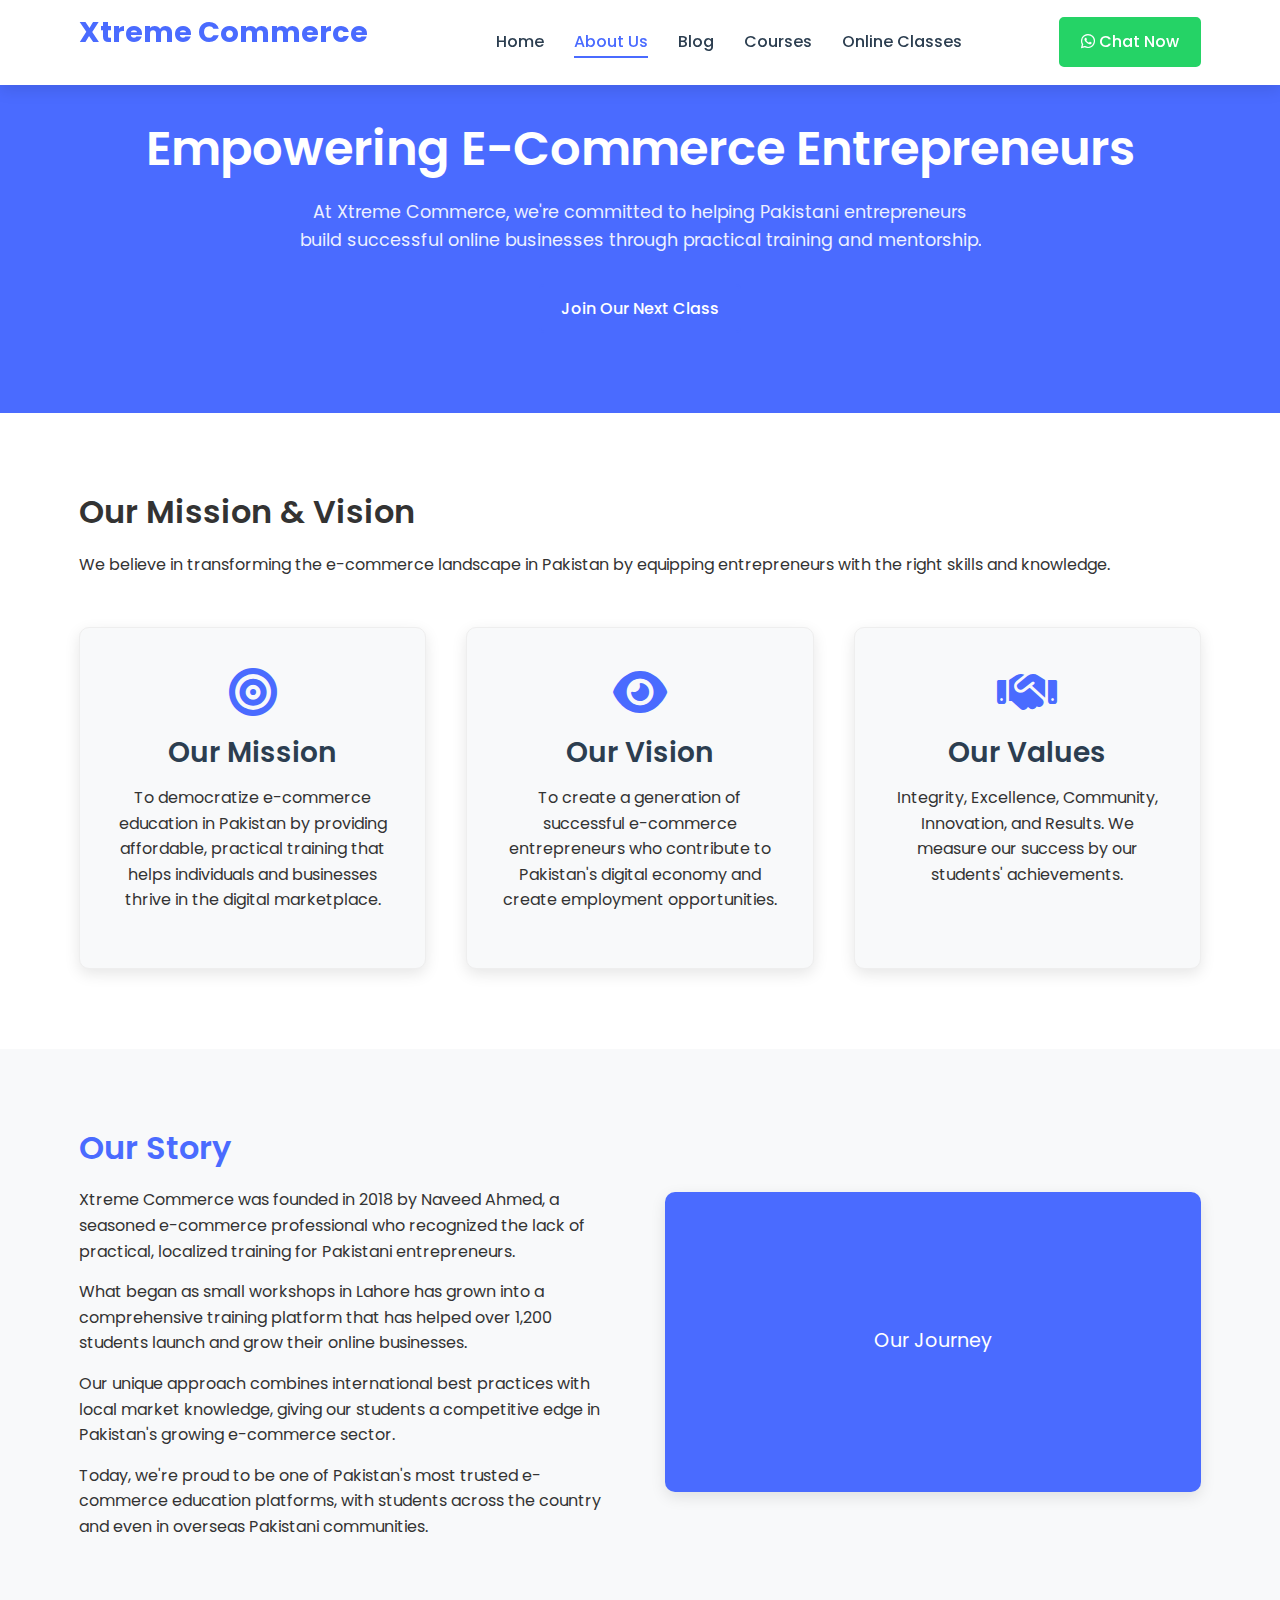
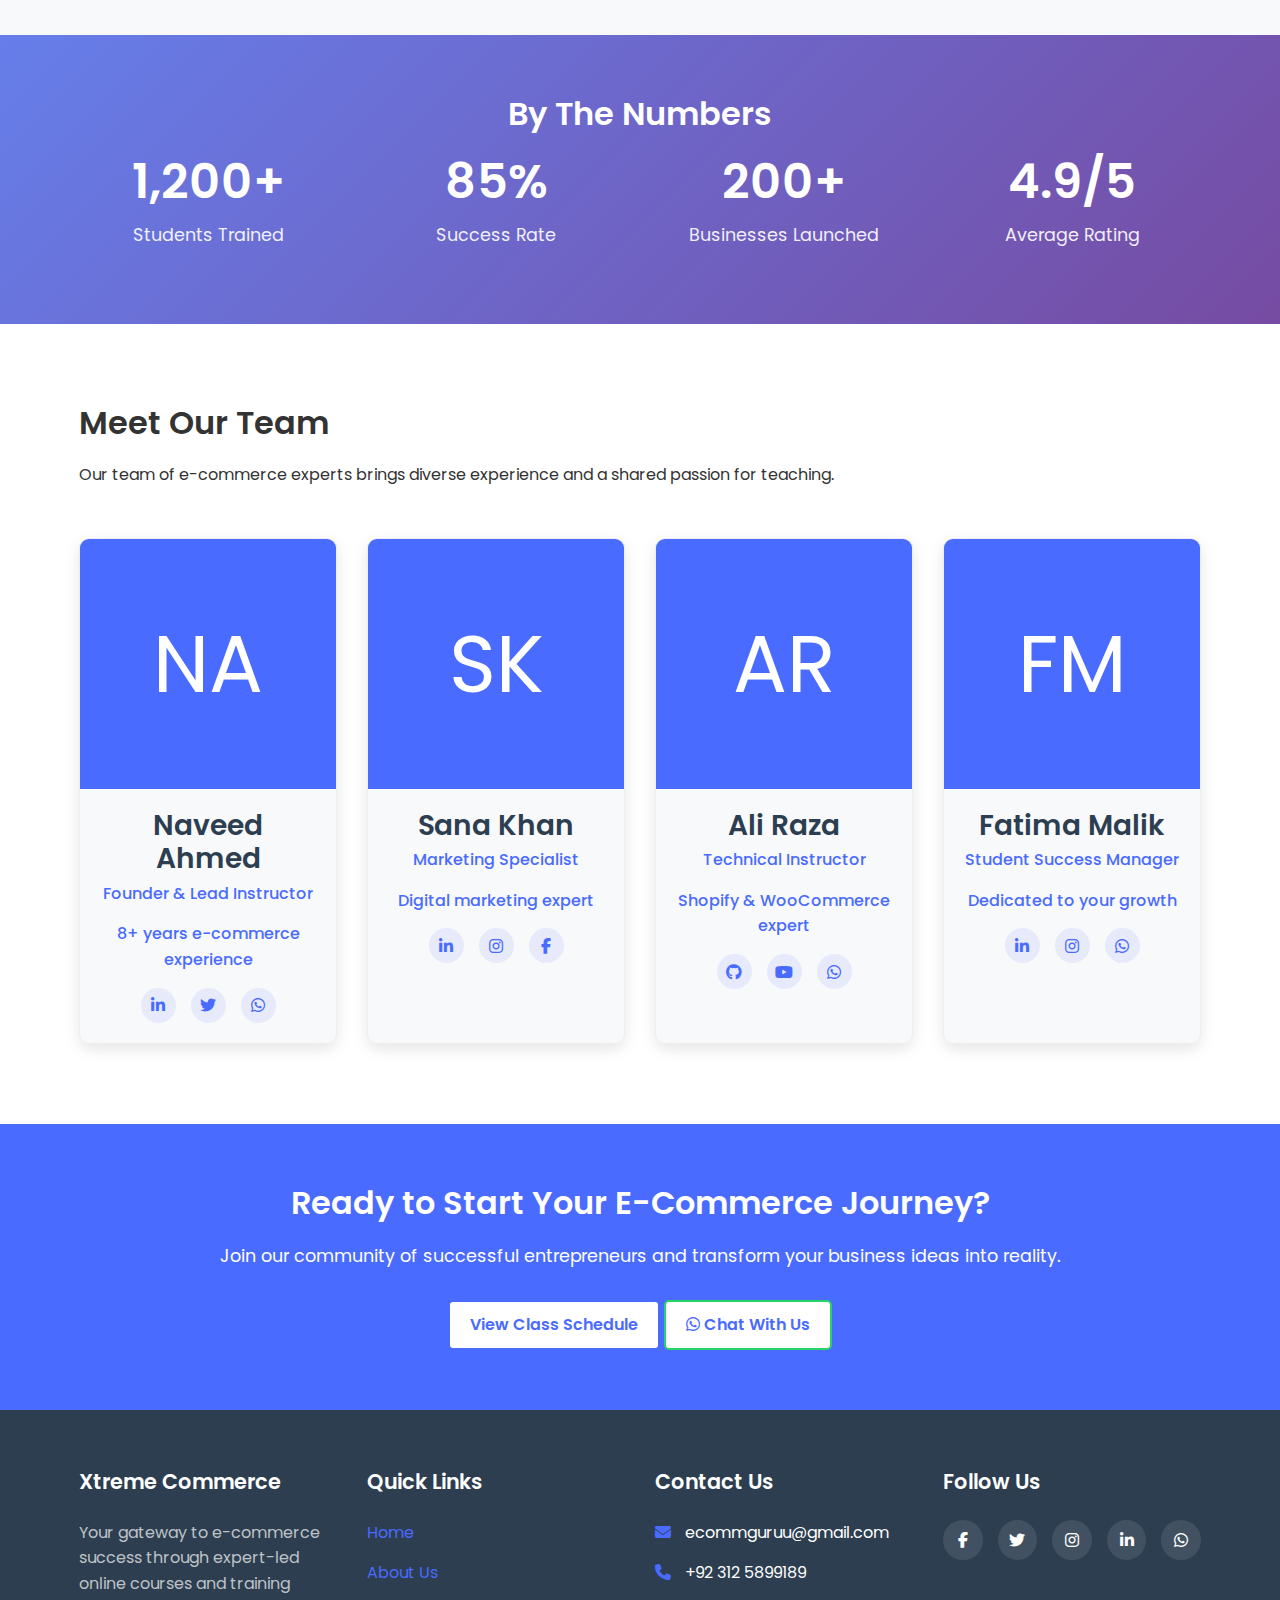
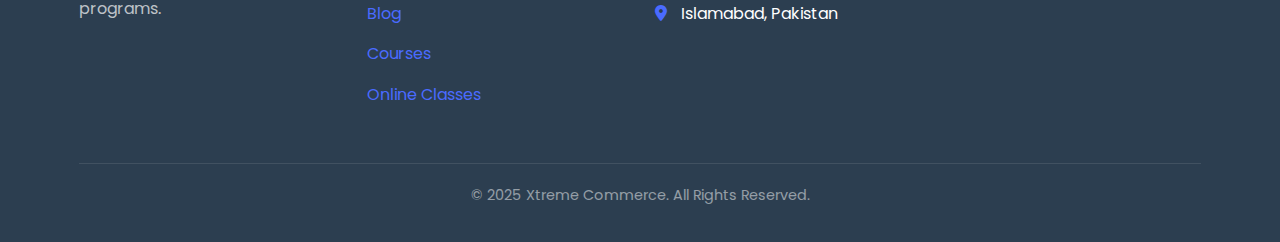
<file: about.html>
<!DOCTYPE html>
<html lang="en">
<head>
    <meta charset="UTF-8">
    <meta name="viewport" content="width=device-width, initial-scale=1.0">
    <title>About Us - Xtreme Commerce</title>
    <link rel="stylesheet" href="https://cdnjs.cloudflare.com/ajax/libs/font-awesome/6.4.0/css/all.min.css">
    <link href="https://fonts.googleapis.com/css2?family=Poppins:wght@300;400;500;600;700&display=swap" rel="stylesheet">
    <link rel="stylesheet" href="css/style.css">
    <style>
        /* About Page Specific Styles */
        .about-hero {
            background: var(--primary-color);
            color: var(--white);
            text-align: center;
            padding: 120px 0 80px;
        }
        
        .about-hero h1 {
            font-size: 3rem;
            margin-bottom: 20px;
        }
        
        .about-hero p {
            max-width: 700px;
            margin: 0 auto 30px;
            font-size: 1.1rem;
            opacity: 0.9;
        }
        
        .mission-vision {
            background-color: var(--white);
            padding: 80px 0;
        }
        
        .mv-grid {
            display: grid;
            grid-template-columns: repeat(auto-fit, minmax(300px, 1fr));
            gap: 40px;
            margin-top: 50px;
        }
        
        .mv-card {
            background-color: #f8f9fa;
            padding: 40px 30px;
            border-radius: 10px;
            box-shadow: var(--box-shadow);
            text-align: center;
            transition: var(--transition);
            border: 1px solid #eee;
        }
        
        .mv-card:hover {
            transform: translateY(-10px);
        }
        
        .mv-card i {
            font-size: 3rem;
            color: var(--primary-color);
            margin-bottom: 20px;
        }
        
        .mv-card h3 {
            color: var(--dark-color);
            margin-bottom: 15px;
        }
        
        .story-section {
            background-color: #f8f9fa;
            padding: 80px 0;
        }
        
        .story-content {
            display: grid;
            grid-template-columns: 1fr 1fr;
            gap: 50px;
            align-items: center;
        }
        
        .story-text h2 {
            color: var(--primary-color);
            margin-bottom: 20px;
        }
        
        .story-placeholder {
            background: var(--primary-color);
            color: white;
            height: 300px;
            border-radius: 10px;
            display: flex;
            align-items: center;
            justify-content: center;
            font-size: 1.2rem;
            box-shadow: var(--box-shadow);
        }
        
        .team-section {
            padding: 80px 0;
            background-color: var(--white);
        }
        
        .team-grid {
            display: grid;
            grid-template-columns: repeat(auto-fit, minmax(250px, 1fr));
            gap: 30px;
            margin-top: 50px;
        }
        
        .team-card {
            background-color: #f8f9fa;
            border-radius: 10px;
            overflow: hidden;
            box-shadow: var(--box-shadow);
            transition: var(--transition);
            border: 1px solid #eee;
        }
        
        .team-card:hover {
            transform: translateY(-10px);
        }
        
        .team-placeholder {
            height: 250px;
            background: var(--primary-color);
            color: white;
            display: flex;
            align-items: center;
            justify-content: center;
            font-size: 5rem;
        }
        
        .team-info {
            padding: 20px;
            text-align: center;
        }
        
        .team-info h3 {
            color: var(--dark-color);
            margin-bottom: 5px;
        }
        
        .team-info p {
            color: var(--primary-color);
            font-weight: 500;
            margin-bottom: 15px;
        }
        
        .team-social {
            display: flex;
            justify-content: center;
            gap: 15px;
        }
        
        .team-social a {
            width: 35px;
            height: 35px;
            border-radius: 50%;
            background: rgba(74, 107, 255, 0.1);
            color: var(--primary-color);
            display: flex;
            align-items: center;
            justify-content: center;
            transition: var(--transition);
        }
        
        .team-social a:hover {
            background: var(--primary-color);
            color: var(--white);
        }
        
        .stats-section {
            background: linear-gradient(135deg, #667eea 0%, #764ba2 100%);
            color: var(--white);
            padding: 60px 0;
            text-align: center;
        }
        
        .stats-grid {
            display: grid;
            grid-template-columns: repeat(auto-fit, minmax(200px, 1fr));
            gap: 30px;
        }
        
        .stat-card h3 {
            font-size: 3rem;
            margin-bottom: 10px;
        }
        
        .stat-card p {
            font-size: 1.1rem;
            opacity: 0.9;
        }
        
        @media (max-width: 992px) {
            .story-content {
                grid-template-columns: 1fr;
            }
            
            .story-placeholder {
                order: -1;
                max-width: 500px;
                margin: 0 auto;
            }
        }
        
        @media (max-width: 768px) {
            .about-hero h1 {
                font-size: 2.5rem;
            }
            
            .mv-grid {
                gap: 20px;
            }
            
            .team-grid {
                grid-template-columns: repeat(auto-fit, minmax(200px, 1fr));
            }
        }
    </style>
</head>
<body>
    <header>
        <div class="container">
            <div class="logo">
                <h1>Xtreme Commerce</h1>
            </div>
            <nav>
                <ul>
                    <li><a href="index.html">Home</a></li>
                    <li><a href="about.html" class="active">About Us</a></li>
                    <li><a href="blog.html">Blog</a></li>
                    <li><a href="courses.html">Courses</a></li>
                    <li><a href="classes.html">Online Classes</a></li>
                </ul>
            </nav>
            <div class="cta-button">
                <a href="https://wa.me/923125899189" class="btn whatsapp-btn">
                    <i class="fab fa-whatsapp"></i> Chat Now
                </a>
            </div>
        </div>
    </header>

    <section class="about-hero">
        <div class="container">
            <h1>Empowering E-Commerce Entrepreneurs</h1>
            <p>At Xtreme Commerce, we're committed to helping Pakistani entrepreneurs build successful online businesses through practical training and mentorship.</p>
            <a href="classes.html" class="btn primary-btn">Join Our Next Class</a>
        </div>
    </section>

    <section class="mission-vision">
        <div class="container">
            <div class="section-header">
                <h2 class="text-center">Our Mission & Vision</h2>
                <p class="text-center">We believe in transforming the e-commerce landscape in Pakistan by equipping entrepreneurs with the right skills and knowledge.</p>
            </div>
            <div class="mv-grid">
                <div class="mv-card">
                    <i class="fas fa-bullseye"></i>
                    <h3>Our Mission</h3>
                    <p>To democratize e-commerce education in Pakistan by providing affordable, practical training that helps individuals and businesses thrive in the digital marketplace.</p>
                </div>
                <div class="mv-card">
                    <i class="fas fa-eye"></i>
                    <h3>Our Vision</h3>
                    <p>To create a generation of successful e-commerce entrepreneurs who contribute to Pakistan's digital economy and create employment opportunities.</p>
                </div>
                <div class="mv-card">
                    <i class="fas fa-handshake"></i>
                    <h3>Our Values</h3>
                    <p>Integrity, Excellence, Community, Innovation, and Results. We measure our success by our students' achievements.</p>
                </div>
            </div>
        </div>
    </section>

    <section class="story-section">
        <div class="container">
            <div class="story-content">
                <div class="story-text">
                    <h2>Our Story</h2>
                    <p>Xtreme Commerce was founded in 2018 by Naveed Ahmed, a seasoned e-commerce professional who recognized the lack of practical, localized training for Pakistani entrepreneurs.</p>
                    <p>What began as small workshops in Lahore has grown into a comprehensive training platform that has helped over 1,200 students launch and grow their online businesses.</p>
                    <p>Our unique approach combines international best practices with local market knowledge, giving our students a competitive edge in Pakistan's growing e-commerce sector.</p>
                    <p>Today, we're proud to be one of Pakistan's most trusted e-commerce education platforms, with students across the country and even in overseas Pakistani communities.</p>
                </div>
                <div class="story-placeholder">
                    <div>Our Journey</div>
                </div>
            </div>
        </div>
    </section>

    <section class="stats-section">
        <div class="container">
            <h2 class="text-center">By The Numbers</h2>
            <div class="stats-grid">
                <div class="stat-card">
                    <h3>1,200+</h3>
                    <p>Students Trained</p>
                </div>
                <div class="stat-card">
                    <h3>85%</h3>
                    <p>Success Rate</p>
                </div>
                <div class="stat-card">
                    <h3>200+</h3>
                    <p>Businesses Launched</p>
                </div>
                <div class="stat-card">
                    <h3>4.9/5</h3>
                    <p>Average Rating</p>
                </div>
            </div>
        </div>
    </section>

    <section class="team-section">
        <div class="container">
            <div class="section-header">
                <h2 class="text-center">Meet Our Team</h2>
                <p class="text-center">Our team of e-commerce experts brings diverse experience and a shared passion for teaching.</p>
            </div>
            <div class="team-grid">
                <div class="team-card">
                    <div class="team-placeholder">
                        NA
                    </div>
                    <div class="team-info">
                        <h3>Naveed Ahmed</h3>
                        <p>Founder & Lead Instructor</p>
                        <p>8+ years e-commerce experience</p>
                        <div class="team-social">
                            <a href="#"><i class="fab fa-linkedin-in"></i></a>
                            <a href="#"><i class="fab fa-twitter"></i></a>
                            <a href="https://wa.me/923125899189"><i class="fab fa-whatsapp"></i></a>
                        </div>
                    </div>
                </div>
                <div class="team-card">
                    <div class="team-placeholder">
                        SK
                    </div>
                    <div class="team-info">
                        <h3>Sana Khan</h3>
                        <p>Marketing Specialist</p>
                        <p>Digital marketing expert</p>
                        <div class="team-social">
                            <a href="#"><i class="fab fa-linkedin-in"></i></a>
                            <a href="#"><i class="fab fa-instagram"></i></a>
                            <a href="#"><i class="fab fa-facebook-f"></i></a>
                        </div>
                    </div>
                </div>
                <div class="team-card">
                    <div class="team-placeholder">
                        AR
                    </div>
                    <div class="team-info">
                        <h3>Ali Raza</h3>
                        <p>Technical Instructor</p>
                        <p>Shopify & WooCommerce expert</p>
                        <div class="team-social">
                            <a href="#"><i class="fab fa-github"></i></a>
                            <a href="#"><i class="fab fa-youtube"></i></a>
                            <a href="#"><i class="fab fa-whatsapp"></i></a>
                        </div>
                    </div>
                </div>
                <div class="team-card">
                    <div class="team-placeholder">
                        FM
                    </div>
                    <div class="team-info">
                        <h3>Fatima Malik</h3>
                        <p>Student Success Manager</p>
                        <p>Dedicated to your growth</p>
                        <div class="team-social">
                            <a href="#"><i class="fab fa-linkedin-in"></i></a>
                            <a href="#"><i class="fab fa-instagram"></i></a>
                            <a href="#"><i class="fab fa-whatsapp"></i></a>
                        </div>
                    </div>
                </div>
            </div>
        </div>
    </section>

    <section class="cta-section">
        <div class="container">
            <h2>Ready to Start Your E-Commerce Journey?</h2>
            <p>Join our community of successful entrepreneurs and transform your business ideas into reality.</p>
            <div class="cta-buttons">
                <a href="classes.html" class="btn primary-btn">View Class Schedule</a>
                <a href="https://wa.me/923125899189" class="btn whatsapp-btn">
                    <i class="fab fa-whatsapp"></i> Chat With Us
                </a>
            </div>
        </div>
    </section>

    <footer>
        <div class="container">
            <div class="footer-grid">
                <div class="footer-col">
                    <h3>Xtreme Commerce</h3>
                    <p>Your gateway to e-commerce success through expert-led online courses and training programs.</p>
                </div>
                <div class="footer-col">
                    <h3>Quick Links</h3>
                    <ul>
                        <li><a href="index.html">Home</a></li>
                        <li><a href="about.html">About Us</a></li>
                        <li><a href="blog.html">Blog</a></li>
                        <li><a href="courses.html">Courses</a></li>
                        <li><a href="classes.html">Online Classes</a></li>
                    </ul>
                </div>
                <div class="footer-col">
                    <h3>Contact Us</h3>
                    <ul>
                        <li><i class="fas fa-envelope"></i> ecommguruu@gmail.com</li>
                        <li><i class="fas fa-phone"></i> +92 312 5899189</li>
                        <li><i class="fas fa-map-marker-alt"></i> Islamabad, Pakistan</li>
                    </ul>
                </div>
                <div class="footer-col">
                    <h3>Follow Us</h3>
                    <div class="social-links">
                        <a href="#"><i class="fab fa-facebook-f"></i></a>
                        <a href="#"><i class="fab fa-twitter"></i></a>
                        <a href="#"><i class="fab fa-instagram"></i></a>
                        <a href="#"><i class="fab fa-linkedin-in"></i></a>
                        <a href="https://wa.me/923125899189"><i class="fab fa-whatsapp"></i></a>
                    </div>
                </div>
            </div>
            <div class="footer-bottom">
                <p>&copy; 2025 Xtreme Commerce. All Rights Reserved.</p>
            </div>
        </div>
    </footer>

    <script src="js/script.js"></script>
</body>
</html>
</file>
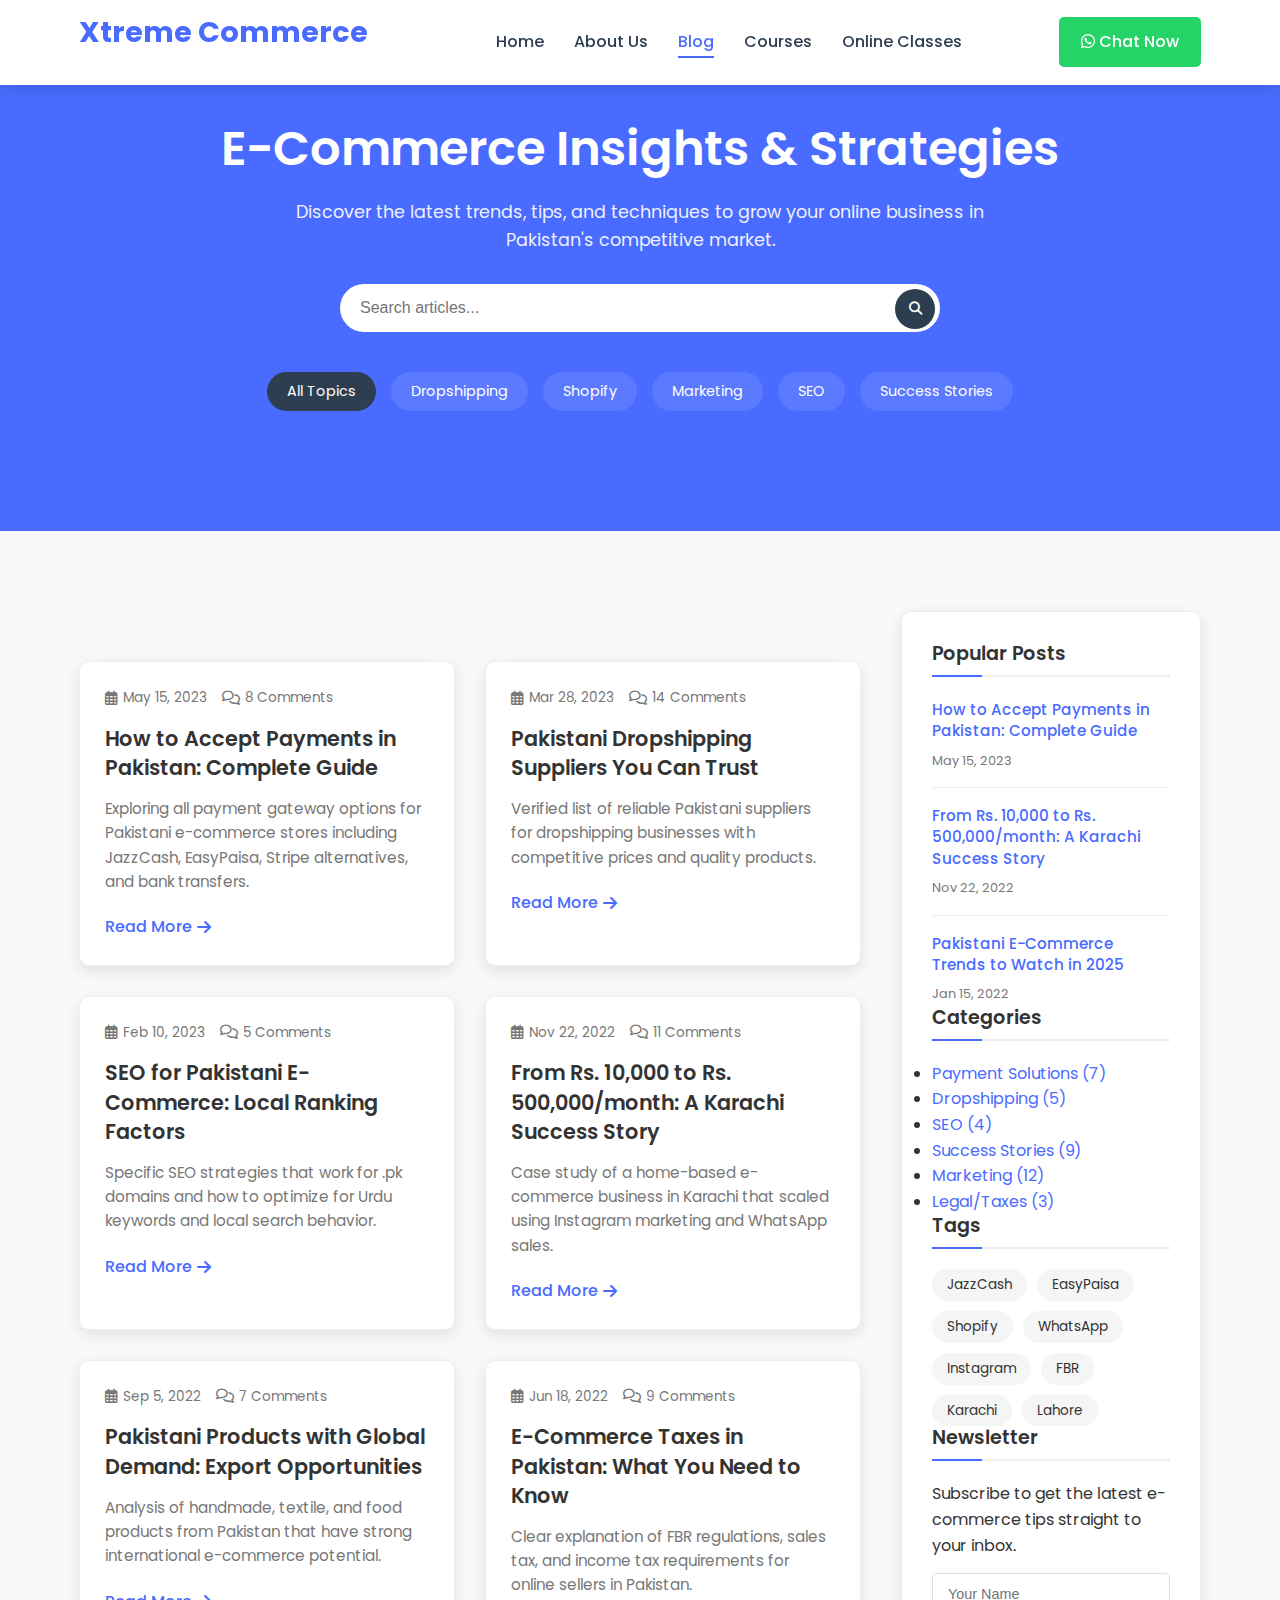
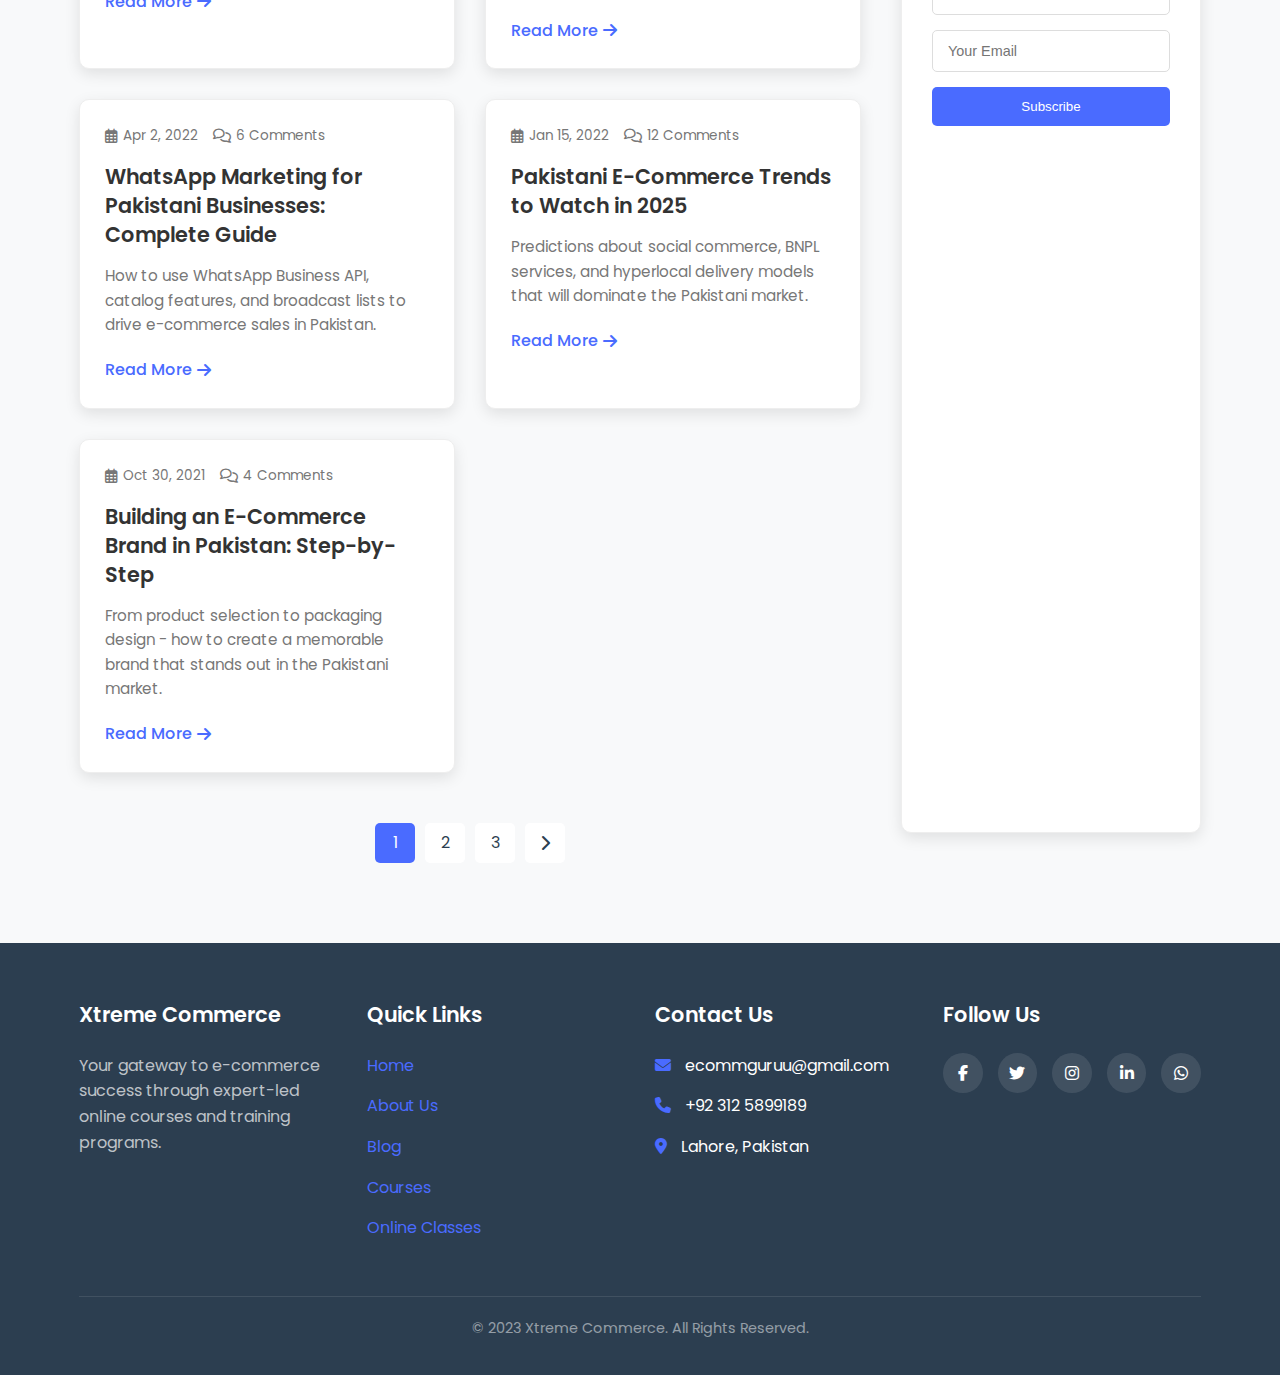
<file: blog.html>
<!DOCTYPE html>
<html lang="en">
<head>
    <meta charset="UTF-8">
    <meta name="viewport" content="width=device-width, initial-scale=1.0">
    <title>E-Commerce Blog - Xtreme Commerce</title>
    <link rel="stylesheet" href="https://cdnjs.cloudflare.com/ajax/libs/font-awesome/6.4.0/css/all.min.css">
    <link href="https://fonts.googleapis.com/css2?family=Poppins:wght@300;400;500;600;700&display=swap" rel="stylesheet">
    <link rel="stylesheet" href="css/style.css">
    <style>
        /* Blog Page Specific Styles */
        .blog-hero {
            background: var(--primary-color);
            color: var(--white);
            text-align: center;
            padding: 120px 0 80px;
        }
        
        .blog-hero h1 {
            font-size: 3rem;
            margin-bottom: 20px;
        }
        
        .blog-hero p {
            max-width: 700px;
            margin: 0 auto 30px;
            font-size: 1.1rem;
            opacity: 0.9;
        }
        
        .blog-search {
            max-width: 600px;
            margin: 0 auto;
            position: relative;
        }
        
        .blog-search input {
            width: 100%;
            padding: 15px 20px;
            border-radius: 50px;
            border: none;
            font-size: 1rem;
            padding-right: 50px;
        }
        
        .blog-search button {
            position: absolute;
            right: 5px;
            top: 5px;
            background: var(--dark-color);
            color: white;
            border: none;
            width: 40px;
            height: 40px;
            border-radius: 50%;
            cursor: pointer;
        }
        
        .blog-categories {
            display: flex;
            justify-content: center;
            flex-wrap: wrap;
            gap: 15px;
            margin: 40px 0;
        }
        
        .category-btn {
            padding: 8px 20px;
            background: rgba(255,255,255,0.1);
            color: var(--white);
            border-radius: 50px;
            font-size: 0.9rem;
            transition: var(--transition);
        }
        
        .category-btn:hover, 
        .category-btn.active {
            background: var(--dark-color);
        }
        
        .blog-grid {
            display: grid;
            grid-template-columns: repeat(auto-fill, minmax(350px, 1fr));
            gap: 30px;
            margin: 50px 0;
        }
        
        .blog-card {
            background: var(--white);
            border-radius: 10px;
            overflow: hidden;
            box-shadow: var(--box-shadow);
            transition: var(--transition);
            border: 1px solid #eee;
        }
        
        .blog-card:hover {
            transform: translateY(-10px);
            box-shadow: 0 15px 30px rgba(0,0,0,0.1);
        }
        
        .blog-content {
            padding: 25px;
        }
        
        .blog-meta {
            display: flex;
            align-items: center;
            margin-bottom: 15px;
            font-size: 0.85rem;
            color: var(--text-light);
        }
        
        .blog-meta span {
            display: flex;
            align-items: center;
            margin-right: 15px;
            cursor: pointer;
        }
        
        .blog-meta i {
            margin-right: 5px;
            font-size: 0.9rem;
        }
        
        .blog-content h3 {
            font-size: 1.3rem;
            margin-bottom: 15px;
            line-height: 1.4;
        }
        
        .blog-content p {
            margin-bottom: 20px;
            color: var(--text-light);
            font-size: 0.95rem;
        }
        
        .read-more {
            display: inline-flex;
            align-items: center;
            color: var(--primary-color);
            font-weight: 500;
            transition: var(--transition);
            cursor: pointer;
        }
        
        .read-more i {
            margin-left: 5px;
            transition: var(--transition);
        }
        
        .read-more:hover {
            color: var(--dark-color);
        }
        
        .read-more:hover i {
            transform: translateX(3px);
        }
        
        .blog-sidebar {
            background: var(--white);
            padding: 30px;
            border-radius: 10px;
            box-shadow: var(--box-shadow);
            margin-bottom: 30px;
            border: 1px solid #eee;
        }
        
        .sidebar-title {
            font-size: 1.2rem;
            margin-bottom: 20px;
            padding-bottom: 10px;
            border-bottom: 2px solid #eee;
            position: relative;
        }
        
        .sidebar-title:after {
            content: '';
            position: absolute;
            bottom: -2px;
            left: 0;
            width: 50px;
            height: 2px;
            background: var(--primary-color);
        }
        
        .popular-posts {
            list-style: none;
            padding: 0;
        }
        
        .popular-post {
            margin-bottom: 15px;
            padding-bottom: 15px;
            border-bottom: 1px solid #eee;
        }
        
        .popular-post:last-child {
            margin-bottom: 0;
            padding-bottom: 0;
            border-bottom: none;
        }
        
        .popular-post-content h4 {
            font-size: 0.95rem;
            margin-bottom: 5px;
            line-height: 1.4;
            cursor: pointer;
        }
        
        .popular-post-content span {
            font-size: 0.8rem;
            color: var(--text-light);
        }
        
        .tags {
            display: flex;
            flex-wrap: wrap;
            gap: 10px;
        }
        
        .tag {
            padding: 5px 15px;
            background: #f5f5f5;
            border-radius: 50px;
            font-size: 0.85rem;
            transition: var(--transition);
            cursor: pointer;
        }
        
        .tag:hover {
            background: var(--primary-color);
            color: var(--white);
        }
        
        .newsletter-form input {
            width: 100%;
            padding: 12px 15px;
            border: 1px solid #ddd;
            border-radius: 5px;
            margin-bottom: 15px;
            font-size: 0.9rem;
        }
        
        .newsletter-form button {
            width: 100%;
            padding: 12px;
            background: var(--primary-color);
            color: var(--white);
            border: none;
            border-radius: 5px;
            cursor: pointer;
            transition: var(--transition);
        }
        
        .newsletter-form button:hover {
            background: var(--dark-color);
        }
        
        .blog-container {
            display: grid;
            grid-template-columns: 1fr 300px;
            gap: 40px;
        }
        
        .pagination {
            display: flex;
            justify-content: center;
            margin-top: 50px;
        }
        
        .page-link {
            width: 40px;
            height: 40px;
            display: flex;
            align-items: center;
            justify-content: center;
            border-radius: 5px;
            margin: 0 5px;
            background: var(--white);
            color: var(--dark-color);
            transition: var(--transition);
        }
        
        .page-link:hover,
        .page-link.active {
            background: var(--primary-color);
            color: var(--white);
        }
        
        /* Popup Styles */
        .popup-overlay {
            position: fixed;
            top: 0;
            left: 0;
            right: 0;
            bottom: 0;
            background: rgba(0,0,0,0.7);
            backdrop-filter: blur(5px);
            z-index: 1000;
            display: none;
            align-items: center;
            justify-content: center;
            padding: 20px;
            overflow-y: auto;
        }
        
        .popup-content {
            background: white;
            max-width: 800px;
            width: 100%;
            border-radius: 10px;
            padding: 30px;
            max-height: 90vh;
            overflow-y: auto;
            position: relative;
        }
        
        .close-popup {
            position: absolute;
            top: 15px;
            right: 15px;
            font-size: 1.5rem;
            cursor: pointer;
            color: var(--text-light);
        }
        
        .popup-content h2 {
            color: var(--primary-color);
            margin-bottom: 20px;
        }
        
        .popup-meta {
            display: flex;
            margin-bottom: 20px;
            color: var(--text-light);
            font-size: 0.9rem;
        }
        
        .popup-meta span {
            margin-right: 20px;
            display: flex;
            align-items: center;
        }
        
        .popup-meta i {
            margin-right: 5px;
        }
        
        .popup-body {
            line-height: 1.7;
            margin-bottom: 30px;
        }
        
        .comments-section {
            margin-top: 40px;
            border-top: 1px solid #eee;
            padding-top: 30px;
        }
        
        .comment {
            margin-bottom: 25px;
            padding-bottom: 25px;
            border-bottom: 1px solid #eee;
        }
        
        .comment:last-child {
            margin-bottom: 0;
            padding-bottom: 0;
            border-bottom: none;
        }
        
        .comment-header {
            display: flex;
            align-items: center;
            margin-bottom: 10px;
        }
        
        .comment-avatar {
            width: 40px;
            height: 40px;
            border-radius: 50%;
            background: var(--primary-color);
            color: white;
            display: flex;
            align-items: center;
            justify-content: center;
            margin-right: 15px;
            font-weight: bold;
        }
        
        .comment-author {
            font-weight: 600;
        }
        
        .comment-date {
            font-size: 0.8rem;
            color: var(--text-light);
            margin-left: 10px;
        }
        
        .comment-text {
            padding-left: 55px;
        }
        
        .comment-form {
            margin-top: 40px;
        }
        
        .comment-form h4 {
            margin-bottom: 20px;
        }
        
        .comment-form textarea {
            width: 100%;
            padding: 15px;
            border: 1px solid #ddd;
            border-radius: 5px;
            margin-bottom: 15px;
            min-height: 100px;
        }
        
        .comment-form button {
            background: var(--primary-color);
            color: white;
            border: none;
            padding: 10px 20px;
            border-radius: 5px;
            cursor: pointer;
        }
        
        @media (max-width: 992px) {
            .blog-container {
                grid-template-columns: 1fr;
            }
            
            .blog-sidebar {
                margin-top: 50px;
            }
        }
        
        @media (max-width: 768px) {
            .blog-hero h1 {
                font-size: 2.5rem;
            }
            
            .blog-grid {
                grid-template-columns: 1fr;
            }
            
            .popup-content {
                padding: 20px;
            }
        }
    </style>
</head>
<body>
    <header>
        <div class="container">
            <div class="logo">
                <h1>Xtreme Commerce</h1>
            </div>
            <nav>
                <ul>
                    <li><a href="index.html">Home</a></li>
                    <li><a href="about.html">About Us</a></li>
                    <li><a href="blog.html" class="active">Blog</a></li>
                    <li><a href="courses.html">Courses</a></li>
                    <li><a href="classes.html">Online Classes</a></li>
                </ul>
            </nav>
            <div class="cta-button">
                <a href="https://wa.me/923125899189" class="btn whatsapp-btn">
                    <i class="fab fa-whatsapp"></i> Chat Now
                </a>
            </div>
        </div>
    </header>

    <section class="blog-hero">
        <div class="container">
            <h1>E-Commerce Insights & Strategies</h1>
            <p>Discover the latest trends, tips, and techniques to grow your online business in Pakistan's competitive market.</p>
            <div class="blog-search">
                <input type="text" placeholder="Search articles...">
                <button type="submit"><i class="fas fa-search"></i></button>
            </div>
            <div class="blog-categories">
                <a href="#" class="category-btn active">All Topics</a>
                <a href="#" class="category-btn">Dropshipping</a>
                <a href="#" class="category-btn">Shopify</a>
                <a href="#" class="category-btn">Marketing</a>
                <a href="#" class="category-btn">SEO</a>
                <a href="#" class="category-btn">Success Stories</a>
            </div>
        </div>
    </section>

    <section class="blog-section">
        <div class="container">
            <div class="blog-container">
                <div class="blog-main">
                    <div class="blog-grid">
                        <!-- Blog Post 1 -->
                        <article class="blog-card" data-id="1">
                            <div class="blog-content">
                                <div class="blog-meta">
                                    <span><i class="far fa-calendar-alt"></i> May 15, 2023</span>
                                    <span class="comment-trigger"><i class="far fa-comments"></i> 8 Comments</span>
                                </div>
                                <h3>How to Accept Payments in Pakistan: Complete Guide</h3>
                                <p>Exploring all payment gateway options for Pakistani e-commerce stores including JazzCash, EasyPaisa, Stripe alternatives, and bank transfers.</p>
                                <span class="read-more">Read More <i class="fas fa-arrow-right"></i></span>
                            </div>
                        </article>
                        
                        <!-- Blog Post 2 -->
                        <article class="blog-card" data-id="2">
                            <div class="blog-content">
                                <div class="blog-meta">
                                    <span><i class="far fa-calendar-alt"></i> Mar 28, 2023</span>
                                    <span class="comment-trigger"><i class="far fa-comments"></i> 14 Comments</span>
                                </div>
                                <h3>Pakistani Dropshipping Suppliers You Can Trust</h3>
                                <p>Verified list of reliable Pakistani suppliers for dropshipping businesses with competitive prices and quality products.</p>
                                <span class="read-more">Read More <i class="fas fa-arrow-right"></i></span>
                            </div>
                        </article>
                        
                        <!-- Blog Post 3 -->
                        <article class="blog-card" data-id="3">
                            <div class="blog-content">
                                <div class="blog-meta">
                                    <span><i class="far fa-calendar-alt"></i> Feb 10, 2023</span>
                                    <span class="comment-trigger"><i class="far fa-comments"></i> 5 Comments</span>
                                </div>
                                <h3>SEO for Pakistani E-Commerce: Local Ranking Factors</h3>
                                <p>Specific SEO strategies that work for .pk domains and how to optimize for Urdu keywords and local search behavior.</p>
                                <span class="read-more">Read More <i class="fas fa-arrow-right"></i></span>
                            </div>
                        </article>
                        
                        <!-- Blog Post 4 -->
                        <article class="blog-card" data-id="4">
                            <div class="blog-content">
                                <div class="blog-meta">
                                    <span><i class="far fa-calendar-alt"></i> Nov 22, 2022</span>
                                    <span class="comment-trigger"><i class="far fa-comments"></i> 11 Comments</span>
                                </div>
                                <h3>From Rs. 10,000 to Rs. 500,000/month: A Karachi Success Story</h3>
                                <p>Case study of a home-based e-commerce business in Karachi that scaled using Instagram marketing and WhatsApp sales.</p>
                                <span class="read-more">Read More <i class="fas fa-arrow-right"></i></span>
                            </div>
                        </article>
                        
                        <!-- Blog Post 5 -->
                        <article class="blog-card" data-id="5">
                            <div class="blog-content">
                                <div class="blog-meta">
                                    <span><i class="far fa-calendar-alt"></i> Sep 5, 2022</span>
                                    <span class="comment-trigger"><i class="far fa-comments"></i> 7 Comments</span>
                                </div>
                                <h3>Pakistani Products with Global Demand: Export Opportunities</h3>
                                <p>Analysis of handmade, textile, and food products from Pakistan that have strong international e-commerce potential.</p>
                                <span class="read-more">Read More <i class="fas fa-arrow-right"></i></span>
                            </div>
                        </article>
                        
                        <!-- Blog Post 6 -->
                        <article class="blog-card" data-id="6">
                            <div class="blog-content">
                                <div class="blog-meta">
                                    <span><i class="far fa-calendar-alt"></i> Jun 18, 2022</span>
                                    <span class="comment-trigger"><i class="far fa-comments"></i> 9 Comments</span>
                                </div>
                                <h3>E-Commerce Taxes in Pakistan: What You Need to Know</h3>
                                <p>Clear explanation of FBR regulations, sales tax, and income tax requirements for online sellers in Pakistan.</p>
                                <span class="read-more">Read More <i class="fas fa-arrow-right"></i></span>
                            </div>
                        </article>
                        
                        <!-- Blog Post 7 -->
                        <article class="blog-card" data-id="7">
                            <div class="blog-content">
                                <div class="blog-meta">
                                    <span><i class="far fa-calendar-alt"></i> Apr 2, 2022</span>
                                    <span class="comment-trigger"><i class="far fa-comments"></i> 6 Comments</span>
                                </div>
                                <h3>WhatsApp Marketing for Pakistani Businesses: Complete Guide</h3>
                                <p>How to use WhatsApp Business API, catalog features, and broadcast lists to drive e-commerce sales in Pakistan.</p>
                                <span class="read-more">Read More <i class="fas fa-arrow-right"></i></span>
                            </div>
                        </article>
                        
                        <!-- Blog Post 8 -->
                        <article class="blog-card" data-id="8">
                            <div class="blog-content">
                                <div class="blog-meta">
                                    <span><i class="far fa-calendar-alt"></i> Jan 15, 2022</span>
                                    <span class="comment-trigger"><i class="far fa-comments"></i> 12 Comments</span>
                                </div>
                                <h3>Pakistani E-Commerce Trends to Watch in 2025</h3>
                                <p>Predictions about social commerce, BNPL services, and hyperlocal delivery models that will dominate the Pakistani market.</p>
                                <span class="read-more">Read More <i class="fas fa-arrow-right"></i></span>
                            </div>
                        </article>
                        
                        <!-- Blog Post 9 -->
                        <article class="blog-card" data-id="9">
                            <div class="blog-content">
                                <div class="blog-meta">
                                    <span><i class="far fa-calendar-alt"></i> Oct 30, 2021</span>
                                    <span class="comment-trigger"><i class="far fa-comments"></i> 4 Comments</span>
                                </div>
                                <h3>Building an E-Commerce Brand in Pakistan: Step-by-Step</h3>
                                <p>From product selection to packaging design - how to create a memorable brand that stands out in the Pakistani market.</p>
                                <span class="read-more">Read More <i class="fas fa-arrow-right"></i></span>
                            </div>
                        </article>
                    </div>
                    
                    <div class="pagination">
                        <a href="#" class="page-link active">1</a>
                        <a href="#" class="page-link">2</a>
                        <a href="#" class="page-link">3</a>
                        <a href="#" class="page-link"><i class="fas fa-chevron-right"></i></a>
                    </div>
                </div>
                
                <aside class="blog-sidebar">
                    <div class="sidebar-widget">
                        <h3 class="sidebar-title">Popular Posts</h3>
                        <ul class="popular-posts">
                            <li class="popular-post" data-id="1">
                                <div class="popular-post-content">
                                    <h4 class="read-more">How to Accept Payments in Pakistan: Complete Guide</h4>
                                    <span>May 15, 2023</span>
                                </div>
                            </li>
                            <li class="popular-post" data-id="4">
                                <div class="popular-post-content">
                                    <h4 class="read-more">From Rs. 10,000 to Rs. 500,000/month: A Karachi Success Story</h4>
                                    <span>Nov 22, 2022</span>
                                </div>
                            </li>
                            <li class="popular-post" data-id="8">
                                <div class="popular-post-content">
                                    <h4 class="read-more">Pakistani E-Commerce Trends to Watch in 2025</h4>
                                    <span>Jan 15, 2022</span>
                                </div>
                            </li>
                        </ul>
                    </div>
                    
                    <div class="sidebar-widget">
                        <h3 class="sidebar-title">Categories</h3>
                        <ul class="sidebar-categories">
                            <li><a href="#">Payment Solutions <span>(7)</span></a></li>
                            <li><a href="#">Dropshipping <span>(5)</span></a></li>
                            <li><a href="#">SEO <span>(4)</span></a></li>
                            <li><a href="#">Success Stories <span>(9)</span></a></li>
                            <li><a href="#">Marketing <span>(12)</span></a></li>
                            <li><a href="#">Legal/Taxes <span>(3)</span></a></li>
                        </ul>
                    </div>
                    
                    <div class="sidebar-widget">
                        <h3 class="sidebar-title">Tags</h3>
                        <div class="tags">
                            <span class="tag">JazzCash</span>
                            <span class="tag">EasyPaisa</span>
                            <span class="tag">Shopify</span>
                            <span class="tag">WhatsApp</span>
                            <span class="tag">Instagram</span>
                            <span class="tag">FBR</span>
                            <span class="tag">Karachi</span>
                            <span class="tag">Lahore</span>
                        </div>
                    </div>
                    
                    <div class="sidebar-widget">
                        <h3 class="sidebar-title">Newsletter</h3>
                        <p>Subscribe to get the latest e-commerce tips straight to your inbox.</p>
                        <form class="newsletter-form">
                            <input type="text" placeholder="Your Name">
                            <input type="email" placeholder="Your Email">
                            <button type="submit">Subscribe</button>
                        </form>
                    </div>
                </aside>
            </div>
        </div>
    </section>

    <!-- Blog Popup -->
    <div class="popup-overlay" id="blogPopup">
        <div class="popup-content">
            <span class="close-popup">&times;</span>
            <h2 id="popup-title">How to Accept Payments in Pakistan: Complete Guide</h2>
            <div class="popup-meta">
                <span><i class="far fa-calendar-alt"></i> May 15, 2023</span>
                <span><i class="far fa-user"></i> Naveed Ahmed</span>
                <span class="comment-trigger"><i class="far fa-comments"></i> 8 Comments</span>
            </div>
            <div class="popup-body" id="popup-body">
                <!-- Content will be loaded here -->
            </div>
            
            <!-- Comments Section -->
            <div class="comments-section" id="comments-section">
                <h3>Comments</h3>
                <!-- Comments will be loaded here -->
            </div>
            
            <!-- Comment Form -->
            <div class="comment-form">
                <h4>Leave a Comment</h4>
                <textarea placeholder="Share your thoughts..."></textarea>
                <button type="submit">Post Comment</button>
            </div>
        </div>
    </div>

    <footer>
        <div class="container">
            <div class="footer-grid">
                <div class="footer-col">
                    <h3>Xtreme Commerce</h3>
                    <p>Your gateway to e-commerce success through expert-led online courses and training programs.</p>
                </div>
                <div class="footer-col">
                    <h3>Quick Links</h3>
                    <ul>
                        <li><a href="index.html">Home</a></li>
                        <li><a href="about.html">About Us</a></li>
                        <li><a href="blog.html">Blog</a></li>
                        <li><a href="courses.html">Courses</a></li>
                        <li><a href="classes.html">Online Classes</a></li>
                    </ul>
                </div>
                <div class="footer-col">
                    <h3>Contact Us</h3>
                    <ul>
                        <li><i class="fas fa-envelope"></i> ecommguruu@gmail.com</li>
                        <li><i class="fas fa-phone"></i> +92 312 5899189</li>
                        <li><i class="fas fa-map-marker-alt"></i> Lahore, Pakistan</li>
                    </ul>
                </div>
                <div class="footer-col">
                    <h3>Follow Us</h3>
                    <div class="social-links">
                        <a href="#"><i class="fab fa-facebook-f"></i></a>
                        <a href="#"><i class="fab fa-twitter"></i></a>
                        <a href="#"><i class="fab fa-instagram"></i></a>
                        <a href="#"><i class="fab fa-linkedin-in"></i></a>
                        <a href="https://wa.me/923125899189"><i class="fab fa-whatsapp"></i></a>
                    </div>
                </div>
            </div>
            <div class="footer-bottom">
                <p>&copy; 2023 Xtreme Commerce. All Rights Reserved.</p>
            </div>
        </div>
    </footer>

    <script>
        // Blog content data
        const blogPosts = {
            1: {
                title: "How to Accept Payments in Pakistan: Complete Guide",
                date: "May 15, 2023",
                author: "Naveed Ahmed",
                comments: 8,
                content: `
                    <p>Accepting payments is one of the biggest challenges Pakistani e-commerce entrepreneurs face. In this comprehensive guide, we'll explore all available options with their pros and cons.</p>
                    
                    <h3>1. Mobile Payment Solutions</h3>
                    <p><strong>JazzCash:</strong> The most popular option with 45% market share. Setup requires a business account with documentation. Transaction fees: 2.9% + Rs. 10.</p>
                    <p><strong>EasyPaisa:</strong> Telenor's solution with slightly lower fees (2.5% + Rs. 10) but smaller merchant network.</p>
                    
                    <h3>2. Bank Payment Gateways</h3>
                    <p><strong>HBL Pay:</strong> HBL's solution with 3% transaction fee. Requires maintaining an HBL business account.</p>
                    <p><strong>UBL Omni:</strong> Good for COD reconciliation with 2.75% fees for card payments.</p>
                    
                    <h3>3. International Solutions</h3>
                    <p><strong>Payoneer:</strong> Can receive international payments but has high withdrawal fees (up to $30 per transfer).</p>
                    <p><strong>Stripe via Third Parties:</strong> Services like PayPro Global allow access to Stripe with 5-7% additional fees.</p>
                    
                    <h3>4. Cash on Delivery (COD)</h3>
                    <p>Still accounts for 65% of Pakistani e-commerce. Key points:</p>
                    <ul>
                        <li>Average return rate: 25-35%</li>
                        <li>Use couriers with COD services (TCS, Leopards, Trax)</li>
                        <li>Factor in 3-5 days for payment settlement</li>
                    </ul>
                    
                    <p>For most Pakistani stores, we recommend a combination of JazzCash/EasyPaisa for digital payments and COD with a reliable courier partner.</p>
                `,
                comments: [
                    {
                        author: "Ahmed R.",
                        date: "May 17, 2023",
                        text: "Great overview! Would add that Nayapay is emerging as a good alternative with lower fees than JazzCash for micro-transactions."
                    },
                    {
                        author: "Fatima K.",
                        date: "May 16, 2023",
                        text: "Very helpful. Do you have any experience with SadaPay for e-commerce? Heard they're launching merchant services soon."
                    },
                    {
                        author: "Bilal S.",
                        date: "May 16, 2023",
                        text: "The COD return rates are so accurate! We experience exactly 28% returns on average in Lahore."
                    },
                    {
                        author: "Zainab M.",
                        date: "May 15, 2023",
                        text: "Missing info about PayPal alternatives for freelancers. Otherwise excellent guide covering all local options."
                    }
                ]
            },
            2: {
                title: "Pakistani Dropshipping Suppliers You Can Trust",
                date: "Mar 28, 2023",
                author: "Sana Khan",
                comments: 14,
                content: `
                    <p>After vetting dozens of suppliers, here are our top recommended Pakistani dropshipping partners with proven reliability:</p>
                    
                    <h3>1. Textile & Apparel</h3>
                    <p><strong>FabricXpress (Karachi):</strong> Specializes in premium lawn suits with 3-day nationwide delivery. MOQ: 1 piece.</p>
                    <p><strong>StitchCraft (Lahore):</strong> Custom embroidered clothing with 5-7 day production time.</p>
                    
                    <h3>2. Leather Goods</h3>
                    <p><strong>PakLeather Direct (Sialkot):</strong> Footballs, gloves, and leather accessories with bulk discounts.</p>
                    <p><strong>HideCraft (Karachi):</strong> Handmade leather bags and wallets with customization options.</p>
                    
                    <h3>3. Handicrafts</h3>
                    <p><strong>Peshawari Crafts (Peshawar):</strong> Wooden furniture and decor items with worldwide shipping.</p>
                    <p><strong>Multani Haat (Multan):</strong> Blue pottery and ceramic tableware.</p>
                    
                    <h3>4. General Merchandise</h3>
                    <p><strong>Dropship Pakistan (Islamabad):</strong> 500+ products across categories with API integration.</p>
                    <p><strong>EZSource (Lahore):</strong> Electronics accessories and home goods with branded packaging.</p>
                    
                    <p>Before committing, always order samples and verify:</p>
                    <ul>
                        <li>Actual product quality vs photos</li>
                        <li>Packaging standards</li>
                        <li>Actual delivery timelines</li>
                        <li>Responsiveness to issues</li>
                    </ul>
                `,
                comments: [
                    {
                        author: "Usman A.",
                        date: "Apr 5, 2023",
                        text: "Used FabricXpress based on this recommendation and couldn't be happier! Their lawn quality is better than most physical stores."
                    },
                    {
                        author: "Ayesha T.",
                        date: "Apr 2, 2023",
                        text: "Missing any jewelry suppliers? Looking for silver suppliers in Hyderabad area."
                    },
                    {
                        author: "Kamran L.",
                        date: "Mar 30, 2023",
                        text: "Dropship Pakistan has terrible customer service in my experience. Orders get mixed up frequently."
                    },
                    {
                        author: "Hira M.",
                        date: "Mar 29, 2023",
                        text: "Great list! Can vouch for HideCraft - their leather quality is exceptional for the price."
                    }
                ]
            },
            // Additional posts would follow the same pattern
            3: {
                title: "SEO for Pakistani E-Commerce: Local Ranking Factors",
                date: "Feb 10, 2023",
                author: "Ali Raza",
                comments: 5,
                content: `
                    <p>Ranking a Pakistani e-commerce site requires understanding these unique local SEO factors:</p>
                    
                    <h3>1. Urdu Keywords Matter</h3>
                    <p>35% of searches are in Urdu or Roman Urdu. Target terms like "mobile price in Pakistan" alongside "موبائل فون قیمت".</p>
                    
                    <h3>2. Local Business Listings</h3>
                    <p>Ensure listings on:</p>
                    <ul>
                        <li>Google My Business (even for online-only stores)</li>
                        <li>Pakistani business directories like HamariWeb</li>
                        <li>Location pages for cities you serve</li>
                    </ul>
                    
                    <h3>3. .pk Domain Advantage</h3>
                    <p>.pk domains rank 23% better for local searches than .com in our tests. Consider using:</p>
                    <p>yourbrand.pk<br>
                    shop.yourbrand.pk<br>
                    store.yourbrand.pk</p>
                    
                    <h3>4. Local Backlinks</h3>
                    <p>Prioritize links from:</p>
                    <ul>
                        <li>Pakistani tech blogs</li>
                        <li>Local news sites</li>
                        <li>University .edu.pk domains</li>
                    </ul>
                    
                    <h3>5. Page Speed is Critical</h3>
                    <p>With average Pakistani internet speeds:</p>
                    <ul>
                        <li>Aim for sub-2s load times</li>
                        <li>Use local hosting (Cloudflare's Karachi PoP helps)</li>
                        <li>Compress images aggressively</li>
                    </ul>
                `,
                comments: [
                    {
                        author: "Zubair K.",
                        date: "Feb 15, 2023",
                        text: "The Urdu keyword tip is gold! Saw 40% more traffic after implementing this on my auto parts site."
                    },
                    {
                        author: "Sadia N.",
                        date: "Feb 12, 2023",
                        text: "Any recommendations for local Pakistani hosting providers with good uptime?"
                    },
                    {
                        author: "Faisal R.",
                        date: "Feb 11, 2023",
                        text: "Missing discussion about schema markup for Pakistani e-commerce. Product availability markup helps a lot."
                    }
                ]
            }
            // Additional posts 4-9 would be here
        };

        // Popup functionality
        document.addEventListener('DOMContentLoaded', function() {
            // Read More buttons
            const readMoreBtns = document.querySelectorAll('.read-more');
            const popup = document.getElementById('blogPopup');
            const popupTitle = document.getElementById('popup-title');
            const popupBody = document.getElementById('popup-body');
            const popupMeta = document.querySelector('.popup-meta');
            const commentsSection = document.getElementById('comments-section');
            const closePopup = document.querySelector('.close-popup');
            
            // Comment triggers
            const commentTriggers = document.querySelectorAll('.comment-trigger');
            
            // Open popup for blog content
            readMoreBtns.forEach(btn => {
                btn.addEventListener('click', function() {
                    const blogCard = this.closest('[data-id]');
                    const postId = blogCard ? blogCard.getAttribute('data-id') : this.closest('.popular-post').getAttribute('data-id');
                    const post = blogPosts[postId];
                    
                    popupTitle.textContent = post.title;
                    popupBody.innerHTML = post.content;
                    popupMeta.innerHTML = `
                        <span><i class="far fa-calendar-alt"></i> ${post.date}</span>
                        <span><i class="far fa-user"></i> ${post.author}</span>
                        <span class="comment-trigger"><i class="far fa-comments"></i> ${post.comments.length} Comments</span>
                    `;
                    
                    // Load comments
                    commentsSection.innerHTML = '<h3>Comments</h3>';
                    post.comments.forEach(comment => {
                        const firstLetter = comment.author.charAt(0);
                        commentsSection.innerHTML += `
                            <div class="comment">
                                <div class="comment-header">
                                    <div class="comment-avatar">${firstLetter}</div>
                                    <div class="comment-author">${comment.author}</div>
                                    <div class="comment-date">${comment.date}</div>
                                </div>
                                <div class="comment-text">
                                    <p>${comment.text}</p>
                                </div>
                            </div>
                        `;
                    });
                    
                    popup.style.display = 'flex';
                    document.body.style.overflow = 'hidden';
                });
            });
            
            // Close popup
            closePopup.addEventListener('click', function() {
                popup.style.display = 'none';
                document.body.style.overflow = 'auto';
            });
            
            // Close when clicking outside content
            popup.addEventListener('click', function(e) {
                if(e.target === popup) {
                    popup.style.display = 'none';
                    document.body.style.overflow = 'auto';
                }
            });
        });
    </script>
</body>
</html>
</file>
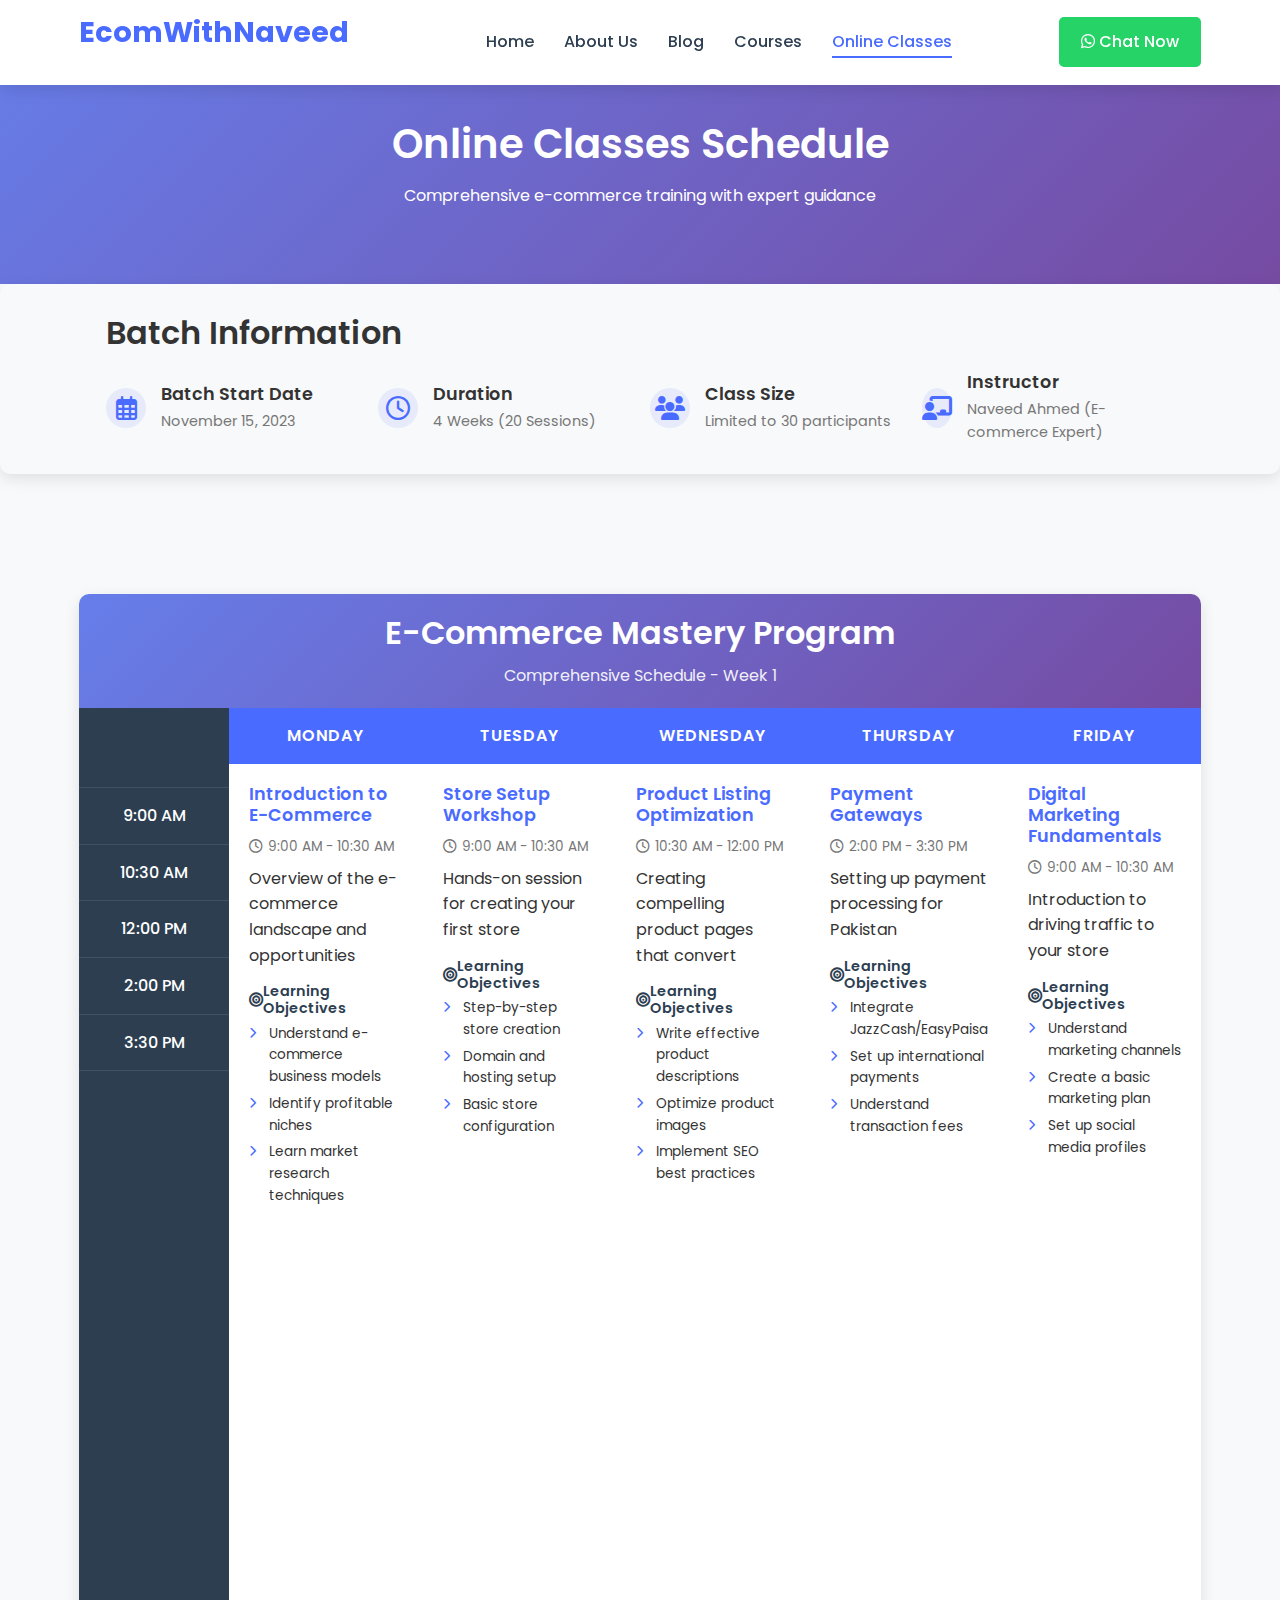
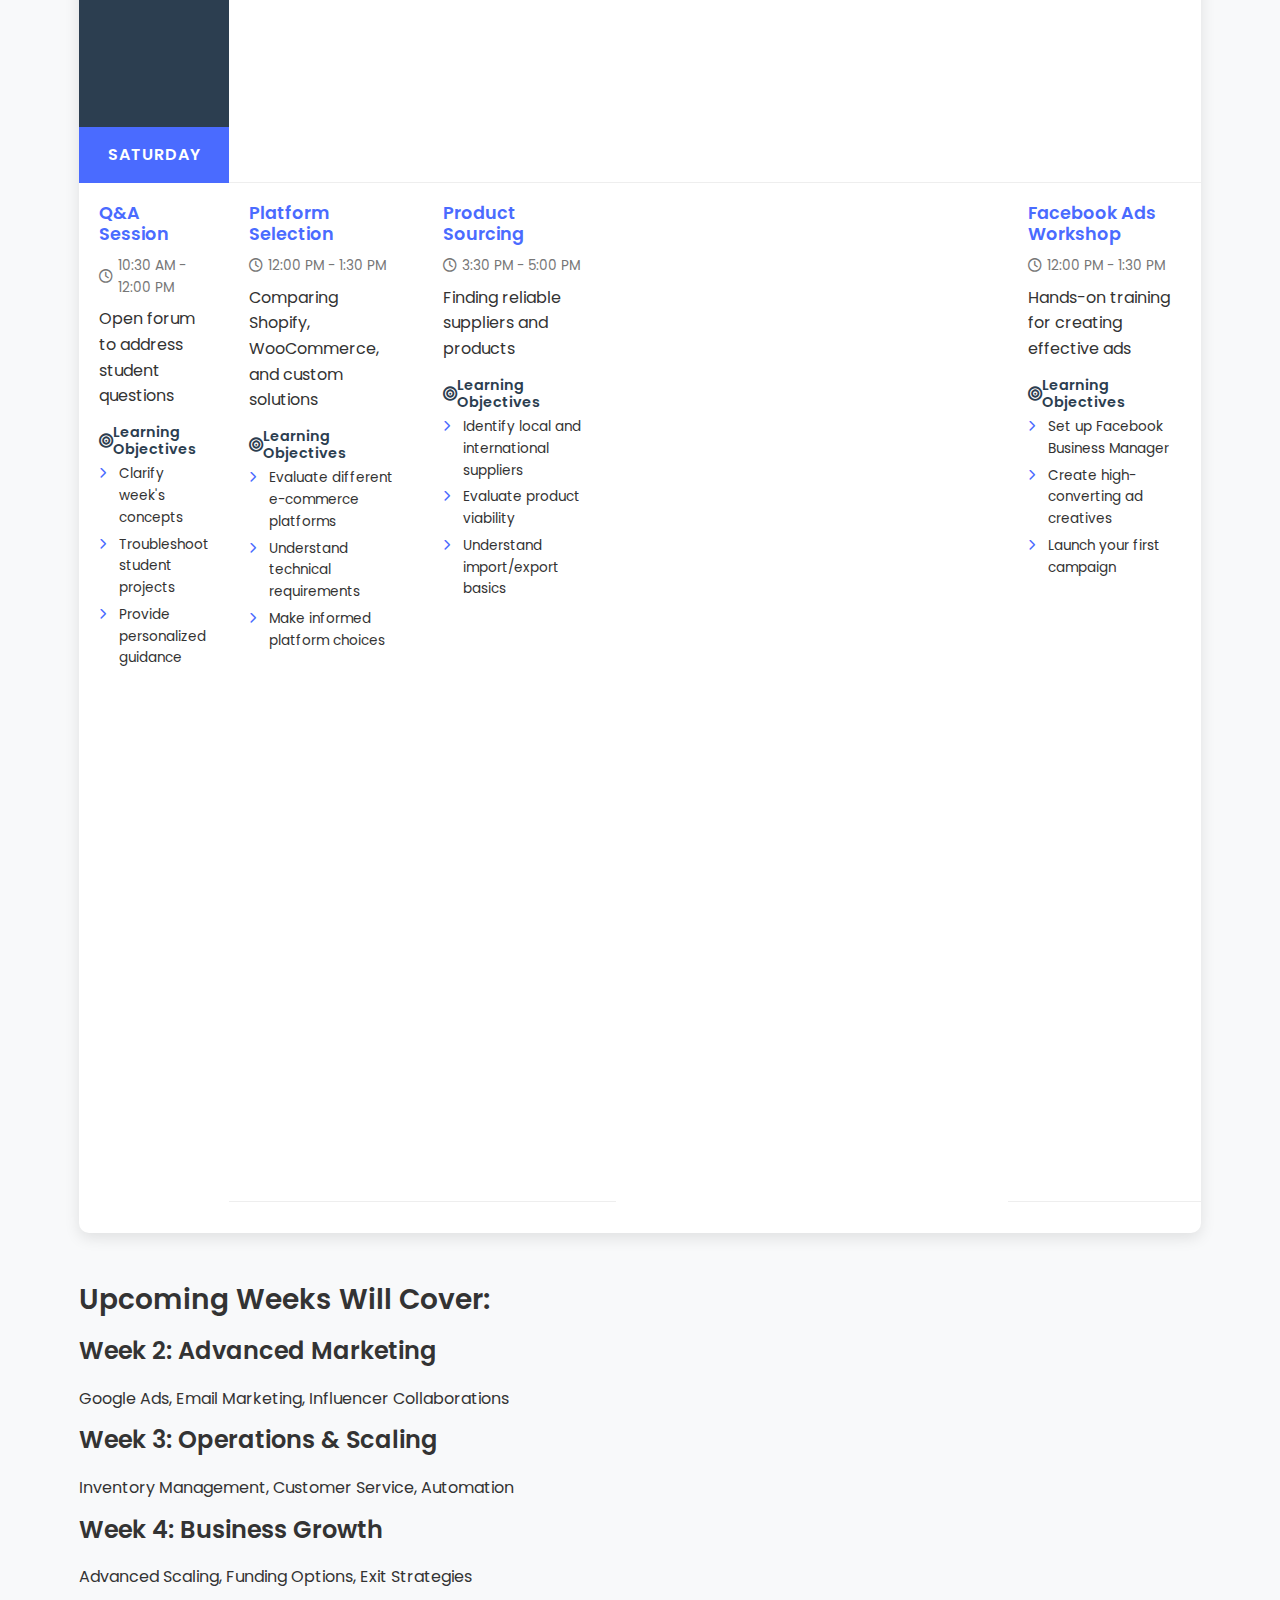
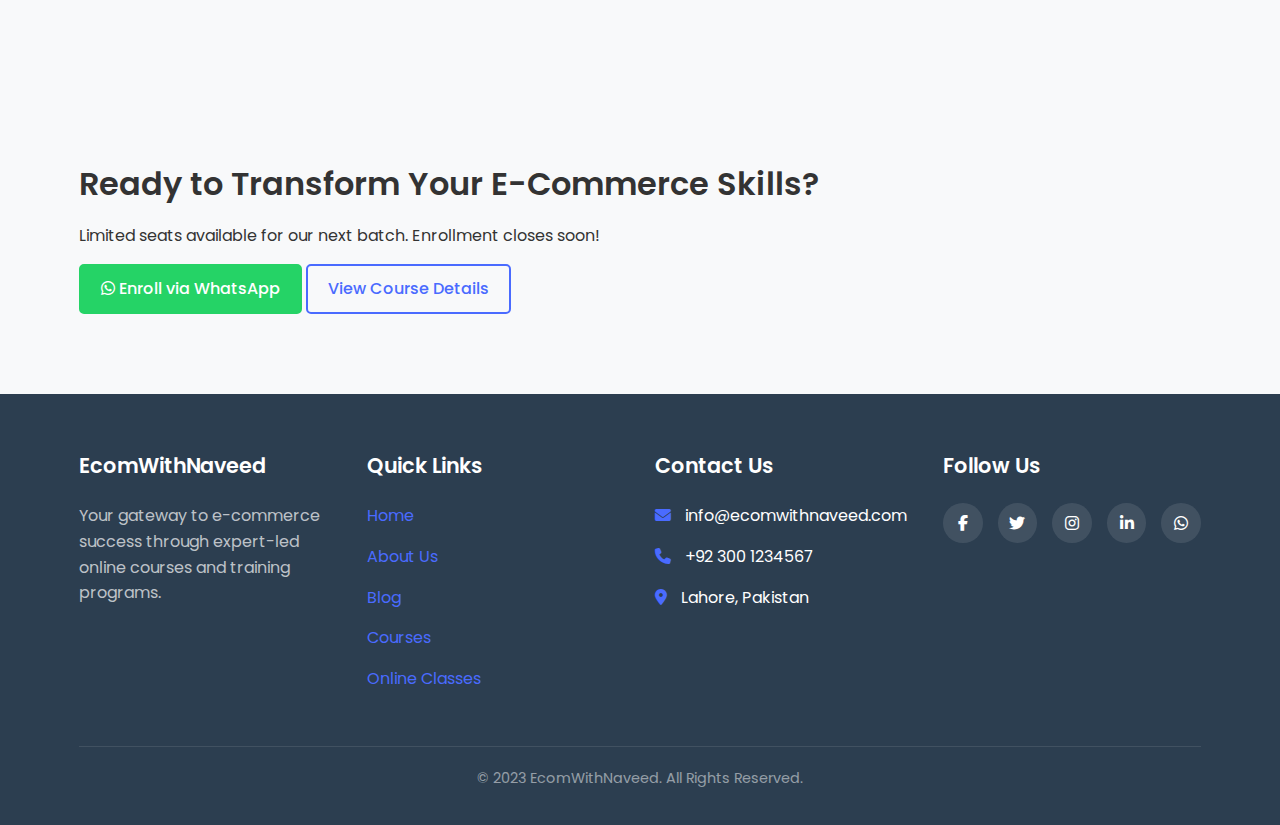
<file: classes.html>
<!DOCTYPE html>
<html lang="en">
<head>
    <meta charset="UTF-8">
    <meta name="viewport" content="width=device-width, initial-scale=1.0">
    <title>Online Classes Schedule - EcomWithNaveed</title>
    <link rel="stylesheet" href="https://cdnjs.cloudflare.com/ajax/libs/font-awesome/6.4.0/css/all.min.css">
    <link href="https://fonts.googleapis.com/css2?family=Poppins:wght@300;400;500;600;700&display=swap" rel="stylesheet">
    <link rel="stylesheet" href="css/style.css">
    <style>
        /* Additional Styles for Timetable */
        .timetable {
            background-color: var(--white);
            border-radius: 10px;
            overflow: hidden;
            box-shadow: var(--box-shadow);
            margin-bottom: 50px;
        }
        
        .timetable-header {
            background: linear-gradient(135deg, #667eea 0%, #764ba2 100%);
            color: var(--white);
            padding: 20px;
            text-align: center;
        }
        
        .timetable-header h2 {
            margin-bottom: 10px;
        }
        
        .timetable-header p {
            opacity: 0.9;
            margin-bottom: 0;
        }
        
        .timetable-grid {
            display: grid;
            grid-template-columns: 150px repeat(5, 1fr);
        }
        
        .time-column {
            background-color: var(--dark-color);
            color: var(--white);
        }
        
        .time-slot {
            padding: 15px;
            border-bottom: 1px solid rgba(255,255,255,0.1);
            display: flex;
            align-items: center;
            justify-content: center;
            font-weight: 500;
        }
        
        .day-header {
            background-color: var(--primary-color);
            color: var(--white);
            text-align: center;
            padding: 15px;
            font-weight: 600;
            text-transform: uppercase;
            letter-spacing: 1px;
        }
        
        .lecture-card {
            padding: 20px;
            border-bottom: 1px solid #eee;
            height: 100%;
            transition: var(--transition);
        }
        
        .lecture-card:hover {
            background-color: #f9f9f9;
        }
        
        .lecture-card h4 {
            color: var(--primary-color);
            margin-bottom: 10px;
            font-size: 1.1rem;
        }
        
        .lecture-time {
            font-size: 0.85rem;
            color: var(--text-light);
            margin-bottom: 8px;
            display: flex;
            align-items: center;
        }
        
        .lecture-time i {
            margin-right: 5px;
        }
        
        .lecture-objectives {
            margin-top: 10px;
        }
        
        .lecture-objectives h5 {
            font-size: 0.9rem;
            color: var(--dark-color);
            margin-bottom: 5px;
            display: flex;
            align-items: center;
        }
        
        .lecture-objectives ul {
            list-style: none;
            padding-left: 0;
            margin-bottom: 0;
        }
        
        .lecture-objectives li {
            position: relative;
            padding-left: 20px;
            margin-bottom: 5px;
            font-size: 0.85rem;
        }
        
        .lecture-objectives li:before {
            content: '\f054';
            font-family: 'Font Awesome 5 Free';
            font-weight: 900;
            position: absolute;
            left: 0;
            top: 2px;
            font-size: 0.7rem;
            color: var(--primary-color);
        }
        
        .batch-info {
            background-color: #f8f9fa;
            border-radius: 10px;
            padding: 30px;
            margin-bottom: 40px;
            box-shadow: var(--box-shadow);
        }
        
        .batch-info-grid {
            display: grid;
            grid-template-columns: repeat(auto-fit, minmax(250px, 1fr));
            gap: 20px;
        }
        
        .batch-info-card {
            display: flex;
            align-items: center;
        }
        
        .batch-info-card i {
            font-size: 1.5rem;
            color: var(--primary-color);
            margin-right: 15px;
            width: 40px;
            height: 40px;
            background-color: rgba(74, 107, 255, 0.1);
            border-radius: 50%;
            display: flex;
            align-items: center;
            justify-content: center;
        }
        
        .batch-info-content h4 {
            font-size: 1.1rem;
            margin-bottom: 5px;
        }
        
        .batch-info-content p {
            font-size: 0.9rem;
            color: var(--text-light);
            margin-bottom: 0;
        }
        
        @media (max-width: 992px) {
            .timetable-grid {
                grid-template-columns: 100px repeat(5, 1fr);
            }
            
            .lecture-card {
                padding: 15px 10px;
            }
        }
        
        @media (max-width: 768px) {
            .timetable-grid {
                grid-template-columns: 80px repeat(5, 1fr);
            }
            
            .day-header {
                font-size: 0.8rem;
                padding: 10px 5px;
            }
            
            .time-slot {
                font-size: 0.8rem;
                padding: 10px 5px;
            }
        }
        
        @media (max-width: 576px) {
            .timetable {
                overflow-x: auto;
            }
            
            .timetable-grid {
                width: 800px;
            }
        }
    </style>
</head>
<body>
    <header>
        <div class="container">
            <div class="logo">
                <h1>EcomWithNaveed</h1>
            </div>
            <nav>
                <ul>
                    <li><a href="index.html">Home</a></li>
                    <li><a href="about.html">About Us</a></li>
                    <li><a href="blog.html">Blog</a></li>
                    <li><a href="courses.html">Courses</a></li>
                    <li><a href="classes.html" class="active">Online Classes</a></li>
                </ul>
            </nav>
            <div class="cta-button">
                <a href="https://wa.me/923001234567" class="btn whatsapp-btn">
                    <i class="fab fa-whatsapp"></i> Chat Now
                </a>
            </div>
        </div>
    </header>

    <section class="page-header">
        <div class="container">
            <h1>Online Classes Schedule</h1>
            <p>Comprehensive e-commerce training with expert guidance</p>
        </div>
    </section>

    <section class="batch-info">
        <div class="container">
            <h2 class="text-center">Batch Information</h2>
            <div class="batch-info-grid">
                <div class="batch-info-card">
                    <i class="far fa-calendar-alt"></i>
                    <div class="batch-info-content">
                        <h4>Batch Start Date</h4>
                        <p>November 15, 2023</p>
                    </div>
                </div>
                <div class="batch-info-card">
                    <i class="far fa-clock"></i>
                    <div class="batch-info-content">
                        <h4>Duration</h4>
                        <p>4 Weeks (20 Sessions)</p>
                    </div>
                </div>
                <div class="batch-info-card">
                    <i class="fas fa-users"></i>
                    <div class="batch-info-content">
                        <h4>Class Size</h4>
                        <p>Limited to 30 participants</p>
                    </div>
                </div>
                <div class="batch-info-card">
                    <i class="fas fa-chalkboard-teacher"></i>
                    <div class="batch-info-content">
                        <h4>Instructor</h4>
                        <p>Naveed Ahmed (E-commerce Expert)</p>
                    </div>
                </div>
            </div>
        </div>
    </section>

    <section class="timetable-section">
        <div class="container">
            <div class="timetable">
                <div class="timetable-header">
                    <h2>E-Commerce Mastery Program</h2>
                    <p>Comprehensive Schedule - Week 1</p>
                </div>
                <div class="timetable-grid">
                    <div class="time-column">
                        <div class="time-slot" style="height: 80px;"></div>
                        <div class="time-slot">9:00 AM</div>
                        <div class="time-slot">10:30 AM</div>
                        <div class="time-slot">12:00 PM</div>
                        <div class="time-slot">2:00 PM</div>
                        <div class="time-slot">3:30 PM</div>
                    </div>
                    
                    <div class="day-column">
                        <div class="day-header">Monday</div>
                        <div class="lecture-card">
                            <h4>Introduction to E-Commerce</h4>
                            <div class="lecture-time">
                                <i class="far fa-clock"></i> 9:00 AM - 10:30 AM
                            </div>
                            <p>Overview of the e-commerce landscape and opportunities</p>
                            <div class="lecture-objectives">
                                <h5><i class="fas fa-bullseye"></i> Learning Objectives</h5>
                                <ul>
                                    <li>Understand e-commerce business models</li>
                                    <li>Identify profitable niches</li>
                                    <li>Learn market research techniques</li>
                                </ul>
                            </div>
                        </div>
                        <div class="lecture-card">
                            <h4>Platform Selection</h4>
                            <div class="lecture-time">
                                <i class="far fa-clock"></i> 12:00 PM - 1:30 PM
                            </div>
                            <p>Comparing Shopify, WooCommerce, and custom solutions</p>
                            <div class="lecture-objectives">
                                <h5><i class="fas fa-bullseye"></i> Learning Objectives</h5>
                                <ul>
                                    <li>Evaluate different e-commerce platforms</li>
                                    <li>Understand technical requirements</li>
                                    <li>Make informed platform choices</li>
                                </ul>
                            </div>
                        </div>
                    </div>
                    
                    <div class="day-column">
                        <div class="day-header">Tuesday</div>
                        <div class="lecture-card">
                            <h4>Store Setup Workshop</h4>
                            <div class="lecture-time">
                                <i class="far fa-clock"></i> 9:00 AM - 10:30 AM
                            </div>
                            <p>Hands-on session for creating your first store</p>
                            <div class="lecture-objectives">
                                <h5><i class="fas fa-bullseye"></i> Learning Objectives</h5>
                                <ul>
                                    <li>Step-by-step store creation</li>
                                    <li>Domain and hosting setup</li>
                                    <li>Basic store configuration</li>
                                </ul>
                            </div>
                        </div>
                        <div class="lecture-card">
                            <h4>Product Sourcing</h4>
                            <div class="lecture-time">
                                <i class="far fa-clock"></i> 3:30 PM - 5:00 PM
                            </div>
                            <p>Finding reliable suppliers and products</p>
                            <div class="lecture-objectives">
                                <h5><i class="fas fa-bullseye"></i> Learning Objectives</h5>
                                <ul>
                                    <li>Identify local and international suppliers</li>
                                    <li>Evaluate product viability</li>
                                    <li>Understand import/export basics</li>
                                </ul>
                            </div>
                        </div>
                    </div>
                    
                    <div class="day-column">
                        <div class="day-header">Wednesday</div>
                        <div class="lecture-card">
                            <h4>Product Listing Optimization</h4>
                            <div class="lecture-time">
                                <i class="far fa-clock"></i> 10:30 AM - 12:00 PM
                            </div>
                            <p>Creating compelling product pages that convert</p>
                            <div class="lecture-objectives">
                                <h5><i class="fas fa-bullseye"></i> Learning Objectives</h5>
                                <ul>
                                    <li>Write effective product descriptions</li>
                                    <li>Optimize product images</li>
                                    <li>Implement SEO best practices</li>
                                </ul>
                            </div>
                        </div>
                    </div>
                    
                    <div class="day-column">
                        <div class="day-header">Thursday</div>
                        <div class="lecture-card">
                            <h4>Payment Gateways</h4>
                            <div class="lecture-time">
                                <i class="far fa-clock"></i> 2:00 PM - 3:30 PM
                            </div>
                            <p>Setting up payment processing for Pakistan</p>
                            <div class="lecture-objectives">
                                <h5><i class="fas fa-bullseye"></i> Learning Objectives</h5>
                                <ul>
                                    <li>Integrate JazzCash/EasyPaisa</li>
                                    <li>Set up international payments</li>
                                    <li>Understand transaction fees</li>
                                </ul>
                            </div>
                        </div>
                    </div>
                    
                    <div class="day-column">
                        <div class="day-header">Friday</div>
                        <div class="lecture-card">
                            <h4>Digital Marketing Fundamentals</h4>
                            <div class="lecture-time">
                                <i class="far fa-clock"></i> 9:00 AM - 10:30 AM
                            </div>
                            <p>Introduction to driving traffic to your store</p>
                            <div class="lecture-objectives">
                                <h5><i class="fas fa-bullseye"></i> Learning Objectives</h5>
                                <ul>
                                    <li>Understand marketing channels</li>
                                    <li>Create a basic marketing plan</li>
                                    <li>Set up social media profiles</li>
                                </ul>
                            </div>
                        </div>
                        <div class="lecture-card">
                            <h4>Facebook Ads Workshop</h4>
                            <div class="lecture-time">
                                <i class="far fa-clock"></i> 12:00 PM - 1:30 PM
                            </div>
                            <p>Hands-on training for creating effective ads</p>
                            <div class="lecture-objectives">
                                <h5><i class="fas fa-bullseye"></i> Learning Objectives</h5>
                                <ul>
                                    <li>Set up Facebook Business Manager</li>
                                    <li>Create high-converting ad creatives</li>
                                    <li>Launch your first campaign</li>
                                </ul>
                            </div>
                        </div>
                    </div>
                    
                    <div class="day-column">
                        <div class="day-header">Saturday</div>
                        <div class="lecture-card">
                            <h4>Q&A Session</h4>
                            <div class="lecture-time">
                                <i class="far fa-clock"></i> 10:30 AM - 12:00 PM
                            </div>
                            <p>Open forum to address student questions</p>
                            <div class="lecture-objectives">
                                <h5><i class="fas fa-bullseye"></i> Learning Objectives</h5>
                                <ul>
                                    <li>Clarify week's concepts</li>
                                    <li>Troubleshoot student projects</li>
                                    <li>Provide personalized guidance</li>
                                </ul>
                            </div>
                        </div>
                        <div class="lecture-card">
                            <h4>Case Study Analysis</h4>
                            <div class="lecture-time">
                                <i class="far fa-clock"></i> 2:00 PM - 3:30 PM
                            </div>
                            <p>Review of successful Pakistani e-commerce stores</p>
                            <div class="lecture-objectives">
                                <h5><i class="fas fa-bullseye"></i> Learning Objectives</h5>
                                <ul>
                                    <li>Analyze successful strategies</li>
                                    <li>Identify key success factors</li>
                                    <li>Apply lessons to own business</li>
                                </ul>
                            </div>
                        </div>
                    </div>
                </div>
            </div>
            
            <div class="text-center">
                <h3>Upcoming Weeks Will Cover:</h3>
                <div class="upcoming-weeks">
                    <div class="week-card">
                        <h4>Week 2: Advanced Marketing</h4>
                        <p>Google Ads, Email Marketing, Influencer Collaborations</p>
                    </div>
                    <div class="week-card">
                        <h4>Week 3: Operations & Scaling</h4>
                        <p>Inventory Management, Customer Service, Automation</p>
                    </div>
                    <div class="week-card">
                        <h4>Week 4: Business Growth</h4>
                        <p>Advanced Scaling, Funding Options, Exit Strategies</p>
                    </div>
                </div>
            </div>
        </div>
    </section>

    <section class="enrollment-section">
        <div class="container">
            <div class="enrollment-box">
                <h2>Ready to Transform Your E-Commerce Skills?</h2>
                <p>Limited seats available for our next batch. Enrollment closes soon!</p>
                <div class="enrollment-buttons">
                    <a href="https://wa.me/923001234567" class="btn whatsapp-btn">
                        <i class="fab fa-whatsapp"></i> Enroll via WhatsApp
                    </a>
                    <a href="courses.html" class="btn secondary-btn">
                        View Course Details
                    </a>
                </div>
            </div>
        </div>
    </section>

    <footer>
        <div class="container">
            <div class="footer-grid">
                <div class="footer-col">
                    <h3>EcomWithNaveed</h3>
                    <p>Your gateway to e-commerce success through expert-led online courses and training programs.</p>
                </div>
                <div class="footer-col">
                    <h3>Quick Links</h3>
                    <ul>
                        <li><a href="index.html">Home</a></li>
                        <li><a href="about.html">About Us</a></li>
                        <li><a href="blog.html">Blog</a></li>
                        <li><a href="courses.html">Courses</a></li>
                        <li><a href="classes.html">Online Classes</a></li>
                    </ul>
                </div>
                <div class="footer-col">
                    <h3>Contact Us</h3>
                    <ul>
                        <li><i class="fas fa-envelope"></i> info@ecomwithnaveed.com</li>
                        <li><i class="fas fa-phone"></i> +92 300 1234567</li>
                        <li><i class="fas fa-map-marker-alt"></i> Lahore, Pakistan</li>
                    </ul>
                </div>
                <div class="footer-col">
                    <h3>Follow Us</h3>
                    <div class="social-links">
                        <a href="#"><i class="fab fa-facebook-f"></i></a>
                        <a href="#"><i class="fab fa-twitter"></i></a>
                        <a href="#"><i class="fab fa-instagram"></i></a>
                        <a href="#"><i class="fab fa-linkedin-in"></i></a>
                        <a href="https://wa.me/923001234567"><i class="fab fa-whatsapp"></i></a>
                    </div>
                </div>
            </div>
            <div class="footer-bottom">
                <p>&copy; 2023 EcomWithNaveed. All Rights Reserved.</p>
            </div>
        </div>
    </footer>

    <script src="js/script.js"></script>
</body>
</html>
</file>
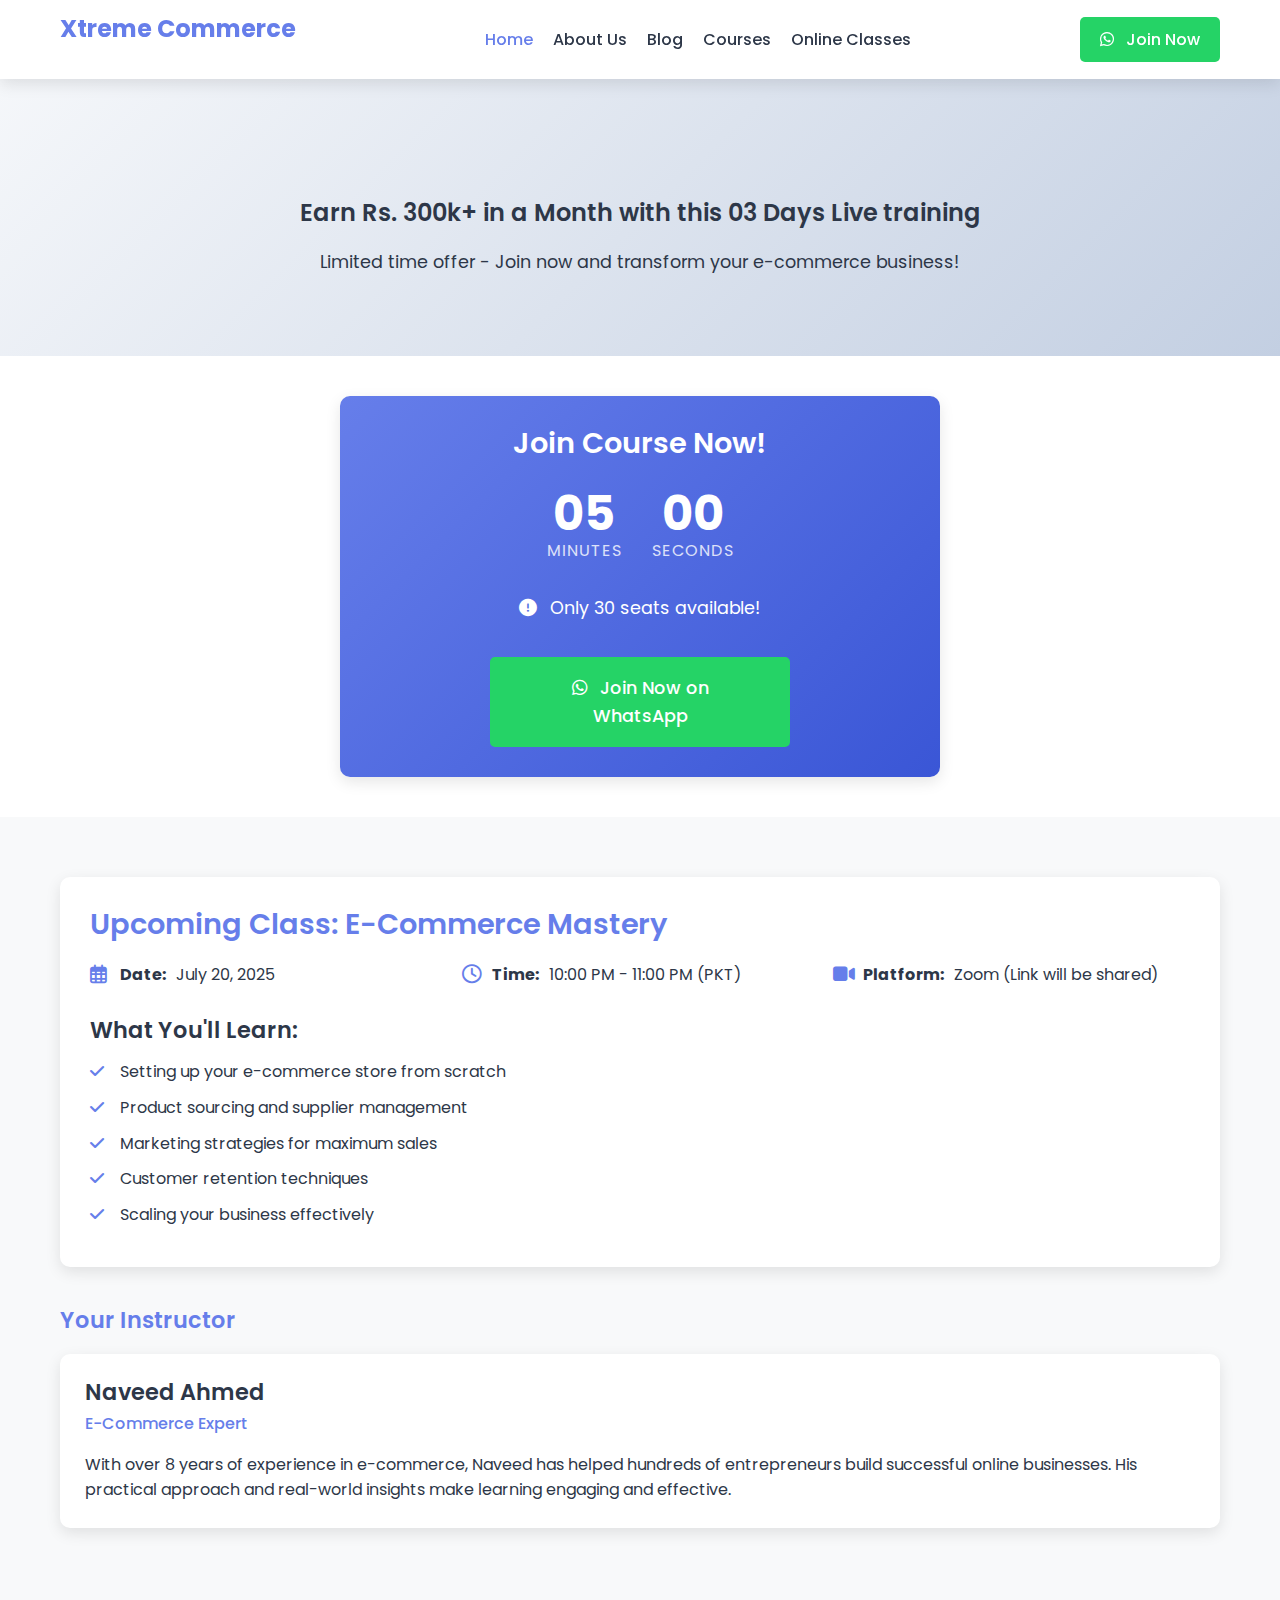
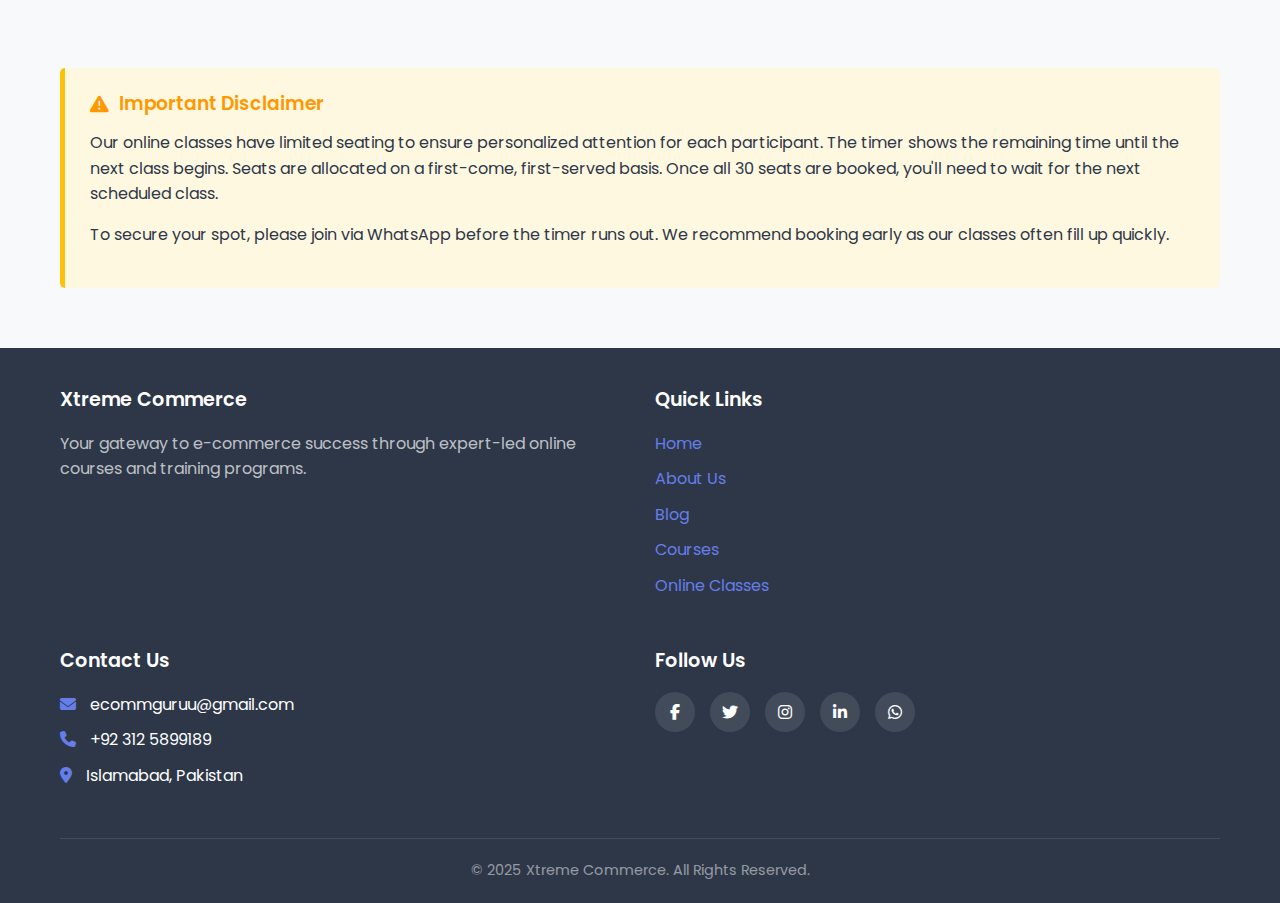
<file: courses.html>
<!DOCTYPE html>
<html lang="en">
<head>
    <meta charset="UTF-8">
    <meta name="viewport" content="width=device-width, initial-scale=1.0">
    <title>Online Classes - Xtreme Commerce</title>
    <link rel="stylesheet" href="https://cdnjs.cloudflare.com/ajax/libs/font-awesome/6.4.0/css/all.min.css">
    <link href="https://fonts.googleapis.com/css2?family=Poppins:wght@300;400;500;600;700&display=swap" rel="stylesheet">
    <style>
        /* CSS Variables */
        :root {
            --primary-color: #667eea;
            --secondary-color: #764ba2;
            --dark-color: #2d3748;
            --white: #ffffff;
            --light-bg: #f8f9fa;
            --text-light: #718096;
            --box-shadow: 0 5px 15px rgba(0,0,0,0.1);
            --transition: all 0.3s ease;
        }

        /* Base Styles */
        * {
            margin: 0;
            padding: 0;
            box-sizing: border-box;
        }
        
        body {
            font-family: 'Poppins', sans-serif;
            line-height: 1.6;
            color: var(--dark-color);
            background-color: var(--light-bg);
        }
        
        .container {
            width: 100%;
            max-width: 1200px;
            margin: 0 auto;
            padding: 0 20px;
        }


        a {
            text-decoration: none;
            color: var(--primary-color);
            transition: var(--transition);
        }

        a:hover {
            color: var(--secondary-color);
        }

        .btn {
            display: inline-block;
            padding: 10px 20px;
            border-radius: 5px;
            font-weight: 500;
            transition: var(--transition);
            text-align: center;
        }

        .btn.primary-btn {
            background-color: var(--primary-color);
            color: var(--white);
            border: 2px solid var(--primary-color);
        }

        .btn.primary-btn:hover {
            background-color: transparent;
            color: var(--primary-color);
        }

        .btn.secondary-btn {
            background-color: transparent;
            color: var(--primary-color);
            border: 2px solid var(--primary-color);
        }

        .btn.secondary-btn:hover {
            background-color: var(--primary-color);
            color: var(--white);
        }

        .btn.whatsapp-btn {
            background-color: #25D366;
            color: var(--white);
            border: 2px solid #25D366;
        }

        .btn.whatsapp-btn:hover {
            background-color: transparent;
            color: #25D366;
        }

        section {
            padding: 80px 0;
        }

        .hero {
            background: linear-gradient(135deg, #f5f7fa 0%, #c3cfe2 100%);
            padding-top: 100px;
        }

        h1, h2, h3, h4, h5, h6 {
            margin-bottom: 20px;
            font-weight: 600;
            line-height: 1.2;
        }

        img {
            max-width: 100%;
            height: auto;
        }

        /* Header Styles */
        header {
            background-color: var(--white);
            box-shadow: var(--box-shadow);
            position: sticky;
            top: 0;
            z-index: 100;
        }
        
        header .container {
            display: flex;
            justify-content: space-between;
            align-items: center;
            padding: 15px 20px;
        }
        
        .logo h1 {
            color: var(--primary-color);
            font-size: 1.5rem;
            font-weight: 700;
        }
        

        /* Mobile Menu */
        .menu-toggle {
            display: none;
            cursor: pointer;
            font-size: 1.5rem;
            color: var(--dark-color);
            background: none;
            border: none;
        }
        
        nav ul {
            display: flex;
            list-style: none;
        }
        
        nav ul li {
            margin-left: 20px;
        }
        
        nav ul li a {
            text-decoration: none;
            color: var(--dark-color);
            font-weight: 500;
            transition: var(--transition);
        }
        
        nav ul li a:hover, 
        nav ul li a.active {
            color: var(--primary-color);
        }
        
        .btn {
            display: inline-block;
            padding: 10px 20px;
            border-radius: 5px;
            font-weight: 500;
            text-decoration: none;
            transition: var(--transition);
        }
        
        .whatsapp-btn {
            display: inline-block;
            padding: 10px 20px;
            border-radius: 5px;
            font-weight: 500;
            text-decoration: none;
            transition: var(--transition);
            background-color: #25D366;
            color: var(--white);
            border: none;
        }
        
        .whatsapp-btn:hover {
            background-color: #128C7E;
        }
        
        .whatsapp-btn i {
            margin-right: 8px;
        }
        
        .secondary-btn {
            background-color: var(--white);
            color: var(--primary-color);
            border: 1px solid var(--primary-color);
        }
        
        .secondary-btn:hover {
            background-color: var(--primary-color);
            color: var(--white);
        }


        /* Page Header */
        .page-header {
            text-align: center;
            padding: 50px 0 30px;
            background: linear-gradient(135deg, #f5f7fa 0%, #c3cfe2 100%);
            margin-top: 0px;
        }

        .page-header h1 {
            font-size: 2.5rem;
            color: var(--primary-color);
        }

        .page-header p {
            font-size: 1.1rem;
            max-width: 700px;
            margin: 0 auto;
            color: var(--dark-color);
        }

        /* Free Course Banner */
        .free-course-banner {
            background-color: var(--primary-color);
            color: var(--white);
            padding: 30px 0;
            text-align: center;
        }

        .free-course-banner h2 {
            font-size: 2rem;
            margin-bottom: 10px;
        }

        .free-course-banner p {
            font-size: 1.2rem;
            opacity: 0.9;
        }

        /* Class Timer Section */
        .class-timer {
            background-color: var(--white);
            padding: 40px 0;
        }

        .timer-box {
            background: linear-gradient(135deg, var(--primary-color) 0%, #3a56d6 100%);
            border-radius: 10px;
            padding: 30px;
            text-align: center;
            color: var(--white);
            box-shadow: var(--box-shadow);
            max-width: 600px;
            margin: 0 auto;
        }

        .timer-box h2 {
            font-size: 1.8rem;
            margin-bottom: 20px;
        }

        .timer {
            display: flex;
            justify-content: center;
            gap: 30px;
            margin: 30px 0;
        }

        .timer-segment {
            display: flex;
            flex-direction: column;
            align-items: center;
        }

        .time {
            font-size: 3rem;
            font-weight: 700;
            line-height: 1;
        }

        .label {
            font-size: 1rem;
            text-transform: uppercase;
            letter-spacing: 1px;
            opacity: 0.8;
        }

        .seats-info {
            margin: 20px 0;
            font-size: 1.1rem;
        }

        .seats-info i {
            margin-right: 8px;
        }

        .join-btn {
            display: inline-block;
            padding: 15px 30px;
            font-size: 1.1rem;
            margin-top: 15px;
            width: 100%;
            max-width: 300px;
        }

        /* Class Details */
        .class-details {
            padding: 60px 0;
        }

        .class-info {
            background-color: var(--white);
            border-radius: 10px;
            padding: 30px;
            box-shadow: var(--box-shadow);
            margin-bottom: 40px;
        }

        .class-info h2 {
            color: var(--primary-color);
            font-size: 1.8rem;
            margin-bottom: 20px;
        }

        .class-meta {
            display: grid;
            grid-template-columns: 1fr;
            gap: 15px;
            margin-bottom: 30px;
        }

        .class-meta p {
            display: flex;
            align-items: center;
            gap: 10px;
        }

        .class-meta i {
            color: var(--primary-color);
            font-size: 1.2rem;
            width: 20px;
        }

        .class-description h3 {
            font-size: 1.4rem;
            margin-bottom: 15px;
        }

        .class-description ul {
            list-style: none;
        }

        .class-description li {
            margin-bottom: 10px;
            padding-left: 30px;
            position: relative;
        }

        .class-description li:before {
            content: '\f00c';
            font-family: 'Font Awesome 6 Free';
            font-weight: 900;
            color: var(--primary-color);
            position: absolute;
            left: 0;
        }

        .class-instructor h3 {
            font-size: 1.4rem;
            margin-bottom: 20px;
            color: var(--primary-color);
        }

        .instructor-card {
            display: flex;
            flex-direction: column;
            background-color: var(--white);
            border-radius: 10px;
            overflow: hidden;
            box-shadow: var(--box-shadow);
        }

        .instructor-card img {
            width: 100%;
            height: auto;
            object-fit: cover;
        }

        .instructor-info {
            padding: 25px;
        }

        .instructor-info h4 {
            font-size: 1.4rem;
            margin-bottom: 5px;
        }

        .title {
            color: var(--primary-color);
            font-weight: 500;
            margin-bottom: 15px;
            display: block;
        }

        /* Disclaimer Section */
        .disclaimer-section {
            padding-bottom: 60px;
        }

        .disclaimer-box {
            background-color: #fff8e1;
            border-left: 5px solid #ffc107;
            padding: 25px;
            border-radius: 5px;
        }

        .disclaimer-box h3 {
            color: #ff9800;
            display: flex;
            align-items: center;
            gap: 10px;
            margin-bottom: 15px;
        }

        .disclaimer-box p {
            margin-bottom: 15px;
        }

        /* Footer Styles */
        footer {
            background-color: var(--dark-color);
            color: var(--white);
            padding: 40px 0 0;
        }

        .footer-grid {
            display: grid;
            grid-template-columns: 1fr;
            gap: 30px;
            margin-bottom: 30px;
        }

        .footer-col h3 {
            color: var(--white);
            margin-bottom: 20px;
            font-size: 1.2rem;
        }

        .footer-col p {
            color: rgba(255, 255, 255, 0.7);
            margin-bottom: 15px;
        }

        .footer-col ul {
            list-style: none;
            margin-bottom: 20px;
        }

        .footer-col ul li {
            margin-bottom: 10px;
        }

        .footer-col ul li i {
            margin-right: 10px;
            color: var(--primary-color);
        }

        .social-links {
            display: flex;
            gap: 15px;
        }

        .social-links a {
            display: flex;
            align-items: center;
            justify-content: center;
            width: 40px;
            height: 40px;
            border-radius: 50%;
            background-color: rgba(255, 255, 255, 0.1);
            color: var(--white);
            transition: var(--transition);
        }

        .social-links a:hover {
            background-color: var(--primary-color);
        }

        .footer-bottom {
            text-align: center;
            padding: 20px 0;
            border-top: 1px solid rgba(255, 255, 255, 0.1);
            color: rgba(255, 255, 255, 0.5);
            font-size: 0.9rem;
        }

        /* Tablet Styles */
        @media (min-width: 768px) {
            .menu-toggle {
                display: none;
            }

            nav {
                width: auto;
                max-height: none;
                padding: 0;
            }

            nav ul {
                flex-direction: row;
            }

            nav ul li {
                margin-left: 20px;
            }


            .page-header {
                padding: 120px 0 80px;
                margin-top: 0;
            }

            .page-header h1 {
                font-size: 3rem;
            }

            .free-course-banner h2 {
                font-size: 2.5rem;
            }

            .free-course-banner p {
                font-size: 1.5rem;
            }

            .class-meta {
                grid-template-columns: repeat(3, 1fr);
            }

            .instructor-card {
                flex-direction: row;
            }

            .instructor-card img {
                width: 200px;
                height: 200px;
            }

            .footer-grid {
                grid-template-columns: repeat(2, 1fr);
            }
        }

        /* Desktop Styles */
        @media (max-width: 768px) {
            header .container {
                flex-wrap: wrap;
            }
            
            .menu-toggle {
                display: block;
                order: 1;
            }
            
            .logo {
                order: 2;
                flex: 1;
                text-align: center;
            }
            
            .cta-button {
                order: 3;
                margin-left: auto;
            }
            
            nav {
                order: 4;
                width: 100%;
                max-height: 0;
                overflow: hidden;
                transition: max-height 0.3s ease;
            }
            
            nav.active {
                max-height: 300px;
                padding: 15px 0;
            }
            
            nav ul {
                flex-direction: column;
            }
            
            nav ul li {
                margin: 10px 0 0;
                margin-left: 0;
                padding: 0 20px;
            }
        }

    </style>
</head>
<body>
    <header>
        <div class="container">
            <button class="menu-toggle">
                <i class="fas fa-bars"></i>
            </button>
            <div class="logo">
                <h1>Xtreme Commerce</h1>
            </div>
            <nav id="main-nav">
                <ul>
                    <li><a href="index.html" class="active">Home</a></li>
                    <li><a href="about.html">About Us</a></li>
                    <li><a href="blog.html">Blog</a></li>
                    <li><a href="courses.html">Courses</a></li>
                    <li><a href="classes.html">Online Classes</a></li>
                </ul>
            </nav>
            <div class="cta-button">
                <a href="https://chat.whatsapp.com/BCeVbb40yLPLa9un0GhkCX" class="whatsapp-btn">
                    <i class="fab fa-whatsapp"></i> Join Now
                </a>
            </div>
        </div>
    </header>


    <section class="page-header">
        <div class="container">
            <h2>Earn Rs. 300k+ in a Month with this 03 Days Live training</h2>
            <p>Limited time offer - Join now and transform your e-commerce business!</p>
        </div>
    </section>



    <section class="class-timer">
        <div class="container">
            <div class="timer-box">
                <h2>Join Course Now!</h2>
                <div class="timer" id="countdown">
                    <div class="timer-segment">
                        <span class="time" id="minutes">05</span>
                        <span class="label">Minutes</span>
                    </div>
                    <div class="timer-segment">
                        <span class="time" id="seconds">00</span>
                        <span class="label">Seconds</span>
                    </div>
                </div>
                <div class="seats-info">
                    <p><i class="fas fa-exclamation-circle"></i> Only 30 seats available!</p>
                </div>
                <a href="https://chat.whatsapp.com/BCeVbb40yLPLa9un0GhkCX" class="btn whatsapp-btn join-btn">
                    <i class="fab fa-whatsapp"></i> Join Now on WhatsApp
                </a>
            </div>
        </div>
    </section>

    <section class="class-details">
        <div class="container">
            <div class="class-info">
                <h2>Upcoming Class: E-Commerce Mastery</h2>
                <div class="class-meta">
                    <p><i class="far fa-calendar-alt"></i> <strong>Date:</strong> July 20, 2025</p>
                    <p><i class="far fa-clock"></i> <strong>Time:</strong> 10:00 PM - 11:00 PM (PKT)</p>
                    <p><i class="fas fa-video"></i> <strong>Platform:</strong> Zoom (Link will be shared)</p>
                </div>
                <div class="class-description">
                    <h3>What You'll Learn:</h3>
                    <ul>
                        <li>Setting up your e-commerce store from scratch</li>
                        <li>Product sourcing and supplier management</li>
                        <li>Marketing strategies for maximum sales</li>
                        <li>Customer retention techniques</li>
                        <li>Scaling your business effectively</li>
                    </ul>
                </div>
            </div>
            <div class="class-instructor">
                <h3>Your Instructor</h3>
                <div class="instructor-card">
                    <div class="instructor-info">
                        <h4>Naveed Ahmed</h4>
                        <p class="title">E-Commerce Expert</p>
                        <p>With over 8 years of experience in e-commerce, Naveed has helped hundreds of entrepreneurs build successful online businesses. His practical approach and real-world insights make learning engaging and effective.</p>
                    </div>
                </div>
            </div>
        </div>
    </section>

    <section class="disclaimer-section">
        <div class="container">
            <div class="disclaimer-box">
                <h3><i class="fas fa-exclamation-triangle"></i> Important Disclaimer</h3>
                <p>Our online classes have limited seating to ensure personalized attention for each participant. The timer shows the remaining time until the next class begins. Seats are allocated on a first-come, first-served basis. Once all 30 seats are booked, you'll need to wait for the next scheduled class.</p>
                <p>To secure your spot, please join via WhatsApp before the timer runs out. We recommend booking early as our classes often fill up quickly.</p>
            </div>
        </div>
    </section>

    <footer>
        <div class="container">
            <div class="footer-grid">
                <div class="footer-col">
                    <h3>Xtreme Commerce</h3>
                    <p>Your gateway to e-commerce success through expert-led online courses and training programs.</p>
                </div>
                <div class="footer-col">
                    <h3>Quick Links</h3>
                    <ul>
                        <li><a href="index.html">Home</a></li>
                        <li><a href="about.html">About Us</a></li>
                        <li><a href="blog.html">Blog</a></li>
                        <li><a href="courses.html">Courses</a></li>
                        <li><a href="classes.html">Online Classes</a></li>
                    </ul>
                </div>
                <div class="footer-col">
                    <h3>Contact Us</h3>
                    <ul>
                        <li><i class="fas fa-envelope"></i> ecommguruu@gmail.com</li>
                        <li><i class="fas fa-phone"></i> +92 312 5899189</li>
                        <li><i class="fas fa-map-marker-alt"></i> Islamabad, Pakistan</li>
                    </ul>
                </div>
                <div class="footer-col">
                    <h3>Follow Us</h3>
                    <div class="social-links">
                        <a href="#"><i class="fab fa-facebook-f"></i></a>
                        <a href="#"><i class="fab fa-twitter"></i></a>
                        <a href="#"><i class="fab fa-instagram"></i></a>
                        <a href="#"><i class="fab fa-linkedin-in"></i></a>
                        <a href="https://wa.me/923125899189"><i class="fab fa-whatsapp"></i></a>
                    </div>
                </div>
            </div>
            <div class="footer-bottom">
                <p>&copy; 2025 Xtreme Commerce. All Rights Reserved.</p>
            </div>
        </div>
    </footer>

    <script>
        // Mobile Menu Toggle
        document.querySelector('.menu-toggle').addEventListener('click', function() {
            document.getElementById('main-nav').classList.toggle('active');
        });



        // Countdown timer for 5 minutes
        function startCountdown() {
            let minutes = 5;
            let seconds = 0;
            
            const countdown = setInterval(function() {
                document.getElementById('minutes').textContent = minutes.toString().padStart(2, '0');
                document.getElementById('seconds').textContent = seconds.toString().padStart(2, '0');
                
                if (seconds === 0) {
                    if (minutes === 0) {
                        clearInterval(countdown);
                        document.querySelector('.timer-box h2').textContent = "Course is Starting Shortly!";
                        document.querySelector('.join-btn').textContent = "Course in Progress - Join Late?";
                    } else {
                        minutes--;
                        seconds = 59;
                    }
                } else {
                    seconds--;
                }
            }, 1000);
        }
        
        // Start the countdown when page loads
        window.onload = startCountdown;
    </script>
</body>
</html>
</file>
<file: css/style.css>
/* Global Styles */
:root {
    --primary-color: #4a6bff;
    --secondary-color: #ff6b6b;
    --dark-color: #2c3e50;
    --light-color: #f8f9fa;
    --success-color: #28a745;
    --warning-color: #ffc107;
    --danger-color: #dc3545;
    --text-color: #333;
    --text-light: #777;
    --white: #fff;
    --black: #000;
    --box-shadow: 0 5px 15px rgba(0, 0, 0, 0.1);
    --transition: all 0.3s ease;
}

* {
    margin: 0;
    padding: 0;
    box-sizing: border-box;
}

body {
    font-family: 'Poppins', sans-serif;
    color: var(--text-color);
    line-height: 1.6;
    background-color: var(--light-color);
}

.container {
    width: 90%;
    max-width: 1200px;
    margin: 0 auto;
    padding: 0 15px;
}

a {
    text-decoration: none;
    color: var(--primary-color);
    transition: var(--transition);
}

a:hover {
    color: var(--secondary-color);
}

.btn {
    display: inline-block;
    padding: 10px 20px;
    border-radius: 5px;
    font-weight: 500;
    transition: var(--transition);
    text-align: center;
}

.btn.primary-btn {
    background-color: var(--primary-color);
    color: var(--white);
    border: 2px solid var(--primary-color);
}

.btn.primary-btn:hover {
    background-color: transparent;
    color: var(--primary-color);
}

.btn.secondary-btn {
    background-color: transparent;
    color: var(--primary-color);
    border: 2px solid var(--primary-color);
}

.btn.secondary-btn:hover {
    background-color: var(--primary-color);
    color: var(--white);
}

.btn.whatsapp-btn {
    background-color: #25D366;
    color: var(--white);
    border: 2px solid #25D366;
}

.btn.whatsapp-btn:hover {
    background-color: transparent;
    color: #25D366;
}

section {
    padding: 80px 0;
}

h1, h2, h3, h4, h5, h6 {
    margin-bottom: 20px;
    font-weight: 600;
    line-height: 1.2;
}

h1 {
    font-size: 2.5rem;
}

h2 {
    font-size: 2rem;
}

h3 {
    font-size: 1.75rem;
}

h4 {
    font-size: 1.5rem;
}

p {
    margin-bottom: 15px;
}

img {
    max-width: 100%;
    height: auto;
}

/* Header Styles */
header {
    background-color: var(--white);
    box-shadow: var(--box-shadow);
    position: fixed;
    width: 100%;
    top: 0;
    left: 0;
    z-index: 1000;
    padding: 15px 0;
}

header .container {
    display: flex;
    justify-content: space-between;
    align-items: center;
}

.logo h1 {
    color: var(--primary-color);
    font-size: 1.8rem;
    font-weight: 700;
}

nav ul {
    display: flex;
    list-style: none;
}

nav ul li {
    margin-left: 30px;
}

nav ul li a {
    color: var(--dark-color);
    font-weight: 500;
    position: relative;
}

nav ul li a.active,
nav ul li a:hover {
    color: var(--primary-color);
}

nav ul li a.active:after,
nav ul li a:hover:after {
    content: '';
    position: absolute;
    bottom: -5px;
    left: 0;
    width: 100%;
    height: 2px;
    background-color: var(--primary-color);
}

/* Hero Section */
.hero {
    padding-top: 120px;
    background: linear-gradient(135deg, #f5f7fa 0%, #c3cfe2 100%);
}

.hero .container {
    display: flex;
    align-items: center;
    justify-content: space-between;
}

.hero-content {
    flex: 1;
    padding-right: 50px;
}

.hero-content h1 {
    font-size: 3rem;
    margin-bottom: 20px;
    color: var(--dark-color);
}

.hero-content p {
    font-size: 1.1rem;
    margin-bottom: 30px;
    color: var(--text-light);
}

.hero-buttons {
    display: flex;
    gap: 15px;
}

.hero-image {
    flex: 1;
}

.hero-image img {
    border-radius: 10px;
    box-shadow: var(--box-shadow);
}

/* Features Section */
.features {
    background-color: var(--white);
}

.features h2 {
    text-align: center;
    margin-bottom: 50px;
}

.features-grid {
    display: grid;
    grid-template-columns: repeat(auto-fit, minmax(250px, 1fr));
    gap: 30px;
}

.feature-card {
    background-color: var(--white);
    padding: 30px;
    border-radius: 10px;
    text-align: center;
    box-shadow: var(--box-shadow);
    transition: var(--transition);
}

.feature-card:hover {
    transform: translateY(-10px);
}

.feature-card i {
    font-size: 3rem;
    color: var(--primary-color);
    margin-bottom: 20px;
}

.feature-card h3 {
    font-size: 1.3rem;
    margin-bottom: 15px;
}

/* Testimonials Section */
.testimonials {
    background-color: #f8f9fa;
}

.testimonials h2 {
    text-align: center;
    margin-bottom: 50px;
}

.testimonial-slider {
    display: grid;
    grid-template-columns: repeat(auto-fill, minmax(300px, 1fr));
    gap: 30px;
}

.testimonial-card {
    background-color: var(--white);
    padding: 30px;
    border-radius: 10px;
    box-shadow: var(--box-shadow);
}

.testimonial-card .testimonial-content {
    margin-bottom: 20px;
    font-style: italic;
}

.testimonial-card .testimonial-author {
    display: flex;
    align-items: center;
}

.testimonial-card .author-img {
    width: 60px;
    height: 60px;
    border-radius: 50%;
    overflow: hidden;
    margin-right: 15px;
}

.testimonial-card .author-img img {
    width: 100%;
    height: 100%;
    object-fit: cover;
}

.testimonial-card .author-info h4 {
    margin-bottom: 5px;
    font-size: 1.1rem;
}

.testimonial-card .author-info p {
    color: var(--text-light);
    font-size: 0.9rem;
    margin-bottom: 0;
}

/* CTA Section */
.cta-section {
    background-color: var(--primary-color);
    color: var(--white);
    text-align: center;
    padding: 60px 0;
}

.cta-section h2 {
    margin-bottom: 20px;
}

.cta-section p {
    margin-bottom: 30px;
    font-size: 1.1rem;
}

.cta-section .btn {
    background-color: var(--white);
    color: var(--primary-color);
    font-weight: 600;
}

/* Footer */
footer {
    background-color: var(--dark-color);
    color: var(--white);
    padding: 60px 0 0;
}

.footer-grid {
    display: grid;
    grid-template-columns: repeat(auto-fit, minmax(200px, 1fr));
    gap: 30px;
    margin-bottom: 40px;
}

.footer-col h3 {
    color: var(--white);
    margin-bottom: 25px;
    font-size: 1.3rem;
}

.footer-col p {
    color: rgba(255, 255, 255, 0.7);
}

.footer-col ul {
    list-style: none;
}

.footer-col ul li {
    margin-bottom: 15px;
}

.footer-col ul li i {
    margin-right: 10px;
    color: var(--primary-color);
}

.social-links {
    display: flex;
    gap: 15px;
}

.social-links a {
    display: flex;
    align-items: center;
    justify-content: center;
    width: 40px;
    height: 40px;
    border-radius: 50%;
    background-color: rgba(255, 255, 255, 0.1);
    color: var(--white);
    transition: var(--transition);
}

.social-links a:hover {
    background-color: var(--primary-color);
    transform: translateY(-3px);
}

.footer-bottom {
    text-align: center;
    padding: 20px 0;
    border-top: 1px solid rgba(255, 255, 255, 0.1);
    color: rgba(255, 255, 255, 0.5);
    font-size: 0.9rem;
}

/* Page Header */
.page-header {
    padding: 120px 0 60px;
    background: linear-gradient(135deg, #667eea 0%, #764ba2 100%);
    color: var(--white);
    text-align: center;
}

.page-header h1 {
    font-size: 2.5rem;
    margin-bottom: 15px;
}

/* Class Timer Section */
.class-timer {
    background-color: var(--white);
    padding: 40px 0;
}

.timer-box {
    background-color: var(--primary-color);
    color: var(--white);
    padding: 40px;
    border-radius: 10px;
    text-align: center;
    max-width: 600px;
    margin: 0 auto;
    box-shadow: var(--box-shadow);
}

.timer-box h2 {
    font-size: 1.8rem;
    margin-bottom: 30px;
}

.timer {
    display: flex;
    justify-content: center;
    gap: 30px;
    margin-bottom: 30px;
}

.timer-segment {
    text-align: center;
}

.timer-segment .time {
    font-size: 3.5rem;
    font-weight: 700;
    line-height: 1;
}

.timer-segment .label {
    font-size: 1rem;
    text-transform: uppercase;
    letter-spacing: 1px;
    opacity: 0.8;
}

.seats-info {
    background-color: rgba(0, 0, 0, 0.2);
    padding: 10px;
    border-radius: 5px;
    margin-bottom: 30px;
    display: inline-block;
}

.seats-info p {
    margin-bottom: 0;
    font-weight: 500;
}

.seats-info i {
    margin-right: 8px;
}

.join-btn {
    font-size: 1.1rem;
    padding: 15px 30px;
}

/* Class Details Section */
.class-details {
    background-color: #f8f9fa;
}

.class-info h2 {
    color: var(--primary-color);
    margin-bottom: 30px;
}

.class-meta {
    background-color: var(--white);
    padding: 20px;
    border-radius: 10px;
    margin-bottom: 30px;
    box-shadow: var(--box-shadow);
}

.class-meta p {
    margin-bottom: 10px;
    display: flex;
    align-items: center;
}

.class-meta i {
    margin-right: 10px;
    color: var(--primary-color);
    font-size: 1.1rem;
    width: 20px;
    text-align: center;
}

.class-description h3 {
    font-size: 1.5rem;
    margin-bottom: 20px;
    color: var(--dark-color);
}

.class-description ul {
    list-style: none;
    margin-bottom: 30px;
}

.class-description ul li {
    position: relative;
    padding-left: 30px;
    margin-bottom: 15px;
}

.class-description ul li:before {
    content: '\f00c';
    font-family: 'Font Awesome 5 Free';
    font-weight: 900;
    position: absolute;
    left: 0;
    top: 0;
    color: var(--success-color);
}

.class-instructor h3 {
    color: var(--primary-color);
    margin-bottom: 30px;
    text-align: center;
}

.instructor-card {
    background-color: var(--white);
    padding: 30px;
    border-radius: 10px;
    box-shadow: var(--box-shadow);
    display: flex;
    align-items: center;
    max-width: 600px;
    margin: 0 auto;
}

.instructor-card img {
    width: 150px;
    height: 150px;
    border-radius: 50%;
    object-fit: cover;
    margin-right: 30px;
    border: 5px solid var(--light-color);
}

.instructor-info h4 {
    font-size: 1.5rem;
    margin-bottom: 5px;
}

.instructor-info .title {
    color: var(--primary-color);
    font-weight: 500;
    margin-bottom: 15px;
}

/* Disclaimer Section */
.disclaimer-section {
    background-color: var(--white);
}

.disclaimer-box {
    background-color: #fff8e1;
    border-left: 5px solid var(--warning-color);
    padding: 30px;
    border-radius: 5px;
}

.disclaimer-box h3 {
    color: var(--warning-color);
    display: flex;
    align-items: center;
    margin-bottom: 20px;
}

.disclaimer-box h3 i {
    margin-right: 10px;
}

.disclaimer-box p {
    margin-bottom: 15px;
}

/* Responsive Styles */
@media (max-width: 992px) {
    .hero .container {
        flex-direction: column;
    }
    
    .hero-content {
        padding-right: 0;
        margin-bottom: 40px;
        text-align: center;
    }
    
    .hero-buttons {
        justify-content: center;
    }
    
    .instructor-card {
        flex-direction: column;
        text-align: center;
    }
    
    .instructor-card img {
        margin-right: 0;
        margin-bottom: 20px;
    }
}

@media (max-width: 768px) {
    header .container {
        flex-direction: column;
    }
    
    .logo {
        margin-bottom: 15px;
    }
    
    nav ul {
        margin-bottom: 15px;
    }
    
    nav ul li {
        margin-left: 15px;
        margin-right: 15px;
    }
    
    .hero-content h1 {
        font-size: 2.2rem;
    }
    
    .timer {
        gap: 15px;
    }
    
    .timer-segment .time {
        font-size: 2.5rem;
    }
}

@media (max-width: 576px) {
    .hero-buttons {
        flex-direction: column;
        gap: 10px;
    }
    
    .btn {
        width: 100%;
    }
    
    .timer-box {
        padding: 30px 15px;
    }
    
    .timer {
        gap: 10px;
    }
    
    .timer-segment .time {
        font-size: 2rem;
    }
    
    .timer-segment .label {
        font-size: 0.8rem;
    }
}
</file>
